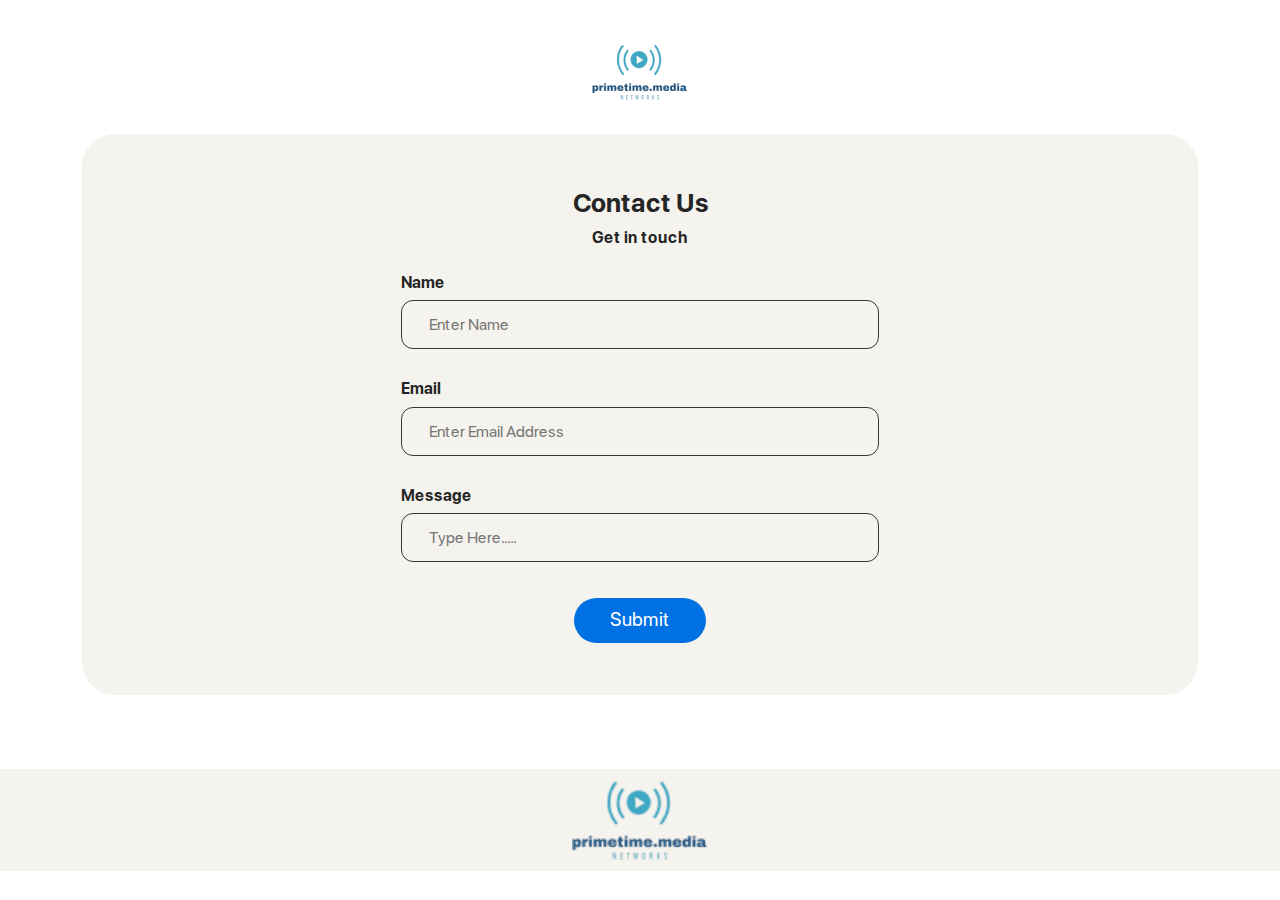
<file: contact.html>
<!DOCTYPE html>
<html lang="de">

<head>

    <title> Maximize Your YouTube Revenue: Monetize Your Content &amp; Earn More with Zero Upfront Costs </title>
    <meta name="description"
        content="Boost your YouTube income by monetizing existing content without upfront costs. Automated video transfer, full affiliate revenue retention, and transparent earnings—get started today!" />
    <meta charset="utf-8">
    <meta name="viewport" content="width=device-width, initial-scale=1.0">
    <link href="https://unpkg.com/aos@2.3.1/dist/aos.css" rel="stylesheet">
    <link rel="stylesheet" href="./assets/css/slick.css">
    <link rel="stylesheet" href="./assets/css/slick-theme.min.css">
    <link rel="stylesheet" href="./assets/css/bootstrap.min.css">
    <link rel="stylesheet" href="./assets/css/style.min.css">



    <link rel="icon" type="image/png" href="./assets/fav/favicon-96x96.png" sizes="96x96" />
    <link rel="icon" type="image/svg+xml" href="./assets/fav/favicon.svg" />
    <link rel="shortcut icon" href="./assets/fav/favicon.ico" />
    <link rel="apple-touch-icon" sizes="180x180" href="./assets/fav/apple-touch-icon.png" />
    <meta name="apple-mobile-web-app-title" content="MyWebSite" />
    <link rel="manifest" href="./assets/fav/site.webmanifest" />

</head>

<body>

   <div class="top-bar">
    <img src="./assets/img/logo2.png" alt="">
   </div>   
   <section class="contact">
    <div class="container">
       <div class="contact-form">
        <h5>Contact Us</h5>
        <p>Get in touch</p>
        <form action="">
            <div>
                <label>Name</label>
                <input type="text" placeholder="Enter Name">
            </div>
            <div>
                <label>Email</label>
                <input type="email" placeholder="Enter Email Address">
            </div>
            <div>
                <label>Message</label>
                <input type="text" placeholder="Type Here.....">
            </div>
        </form>
        <a href="" class="theme-btn">Submit</a>
       </div>
    </div>
   </section>


   <div class="contact-footer">
    <img src="./assets/img/logo2.png" alt="">
   </div>
    <script src="./assets/js/bootstrap.bundle.min.js"></script>
    <script src="./assets/js/jquery-3.1.1.min.js"></script>
    <script src="./assets/js/slick.js"></script>
    <script src="./assets/js/main.js"></script>
</body>

</html>
</file>
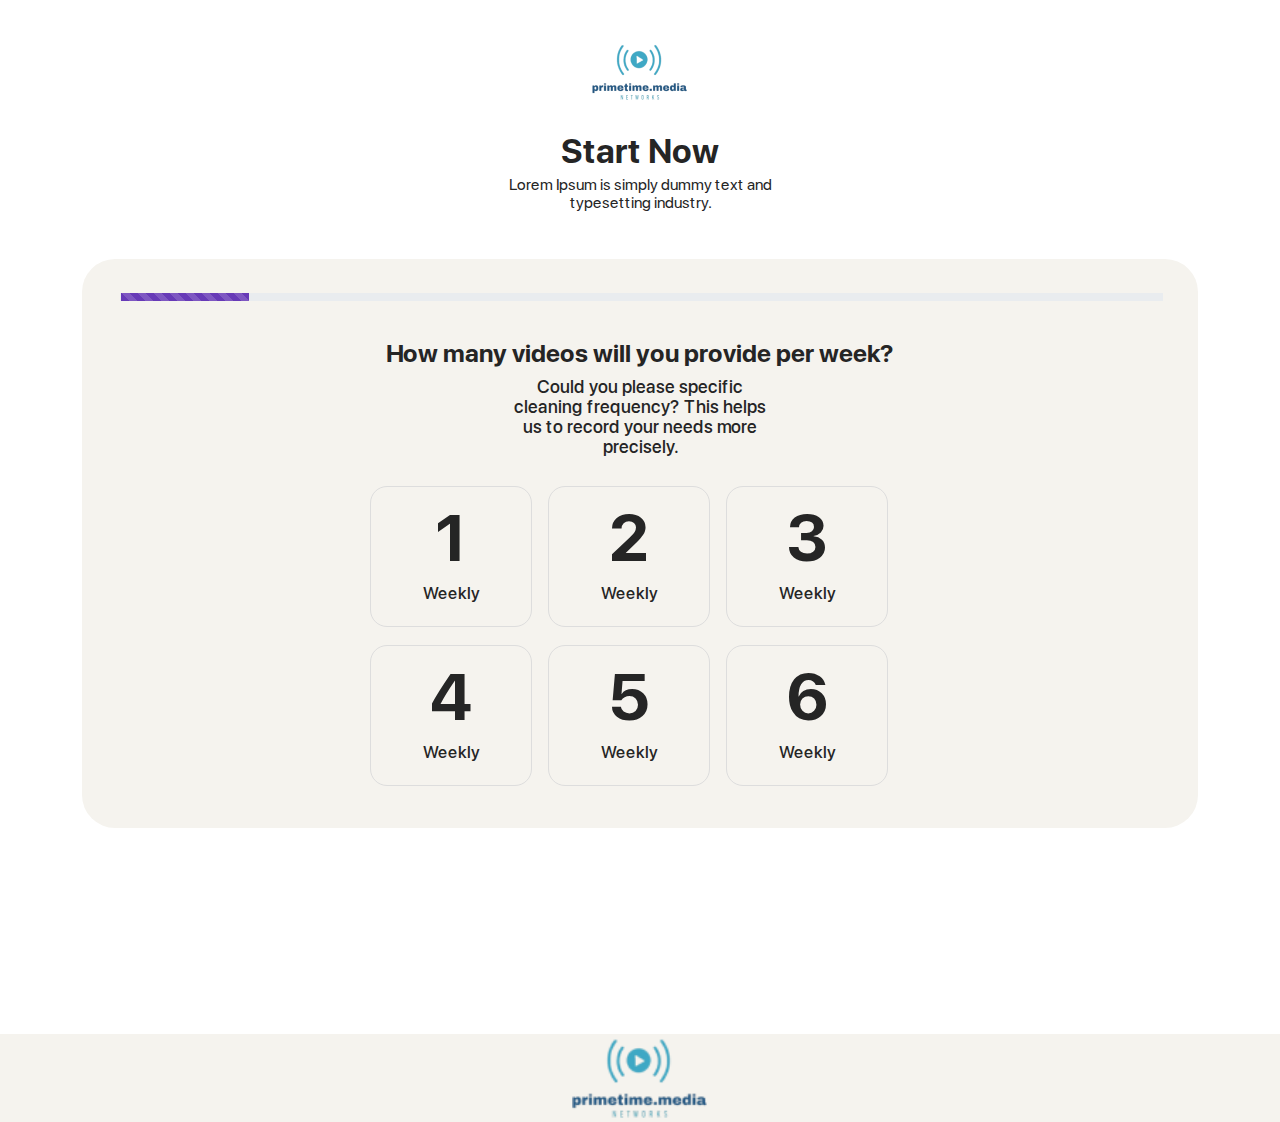
<file: multistep-form.html>
<!DOCTYPE html>
<html lang="de">

<head>

    <title> Maximize Your YouTube Revenue: Monetize Your Content &amp; Earn More with Zero Upfront Costs </title>
    <meta name="description"
        content="Boost your YouTube income by monetizing existing content without upfront costs. Automated video transfer, full affiliate revenue retention, and transparent earnings—get started today!" />
    <meta charset="utf-8">
    <meta name="viewport" content="width=device-width, initial-scale=1.0">
    <link href="https://unpkg.com/aos@2.3.1/dist/aos.css" rel="stylesheet">
    <link rel="stylesheet" href="./assets/css/slick.css">
    <link rel="stylesheet" href="./assets/css/slick-theme.min.css">
    <link rel="stylesheet" href="./assets/css/bootstrap.min.css">
    <link rel="stylesheet" href="./assets/css/style.min.css">



    <link rel="icon" type="image/png" href="./assets/fav/favicon-96x96.png" sizes="96x96" />
    <link rel="icon" type="image/svg+xml" href="./assets/fav/favicon.svg" />
    <link rel="shortcut icon" href="./assets/fav/favicon.ico" />
    <link rel="apple-touch-icon" sizes="180x180" href="./assets/fav/apple-touch-icon.png" />
    <meta name="apple-mobile-web-app-title" content="MyWebSite" />
    <link rel="manifest" href="./assets/fav/site.webmanifest" />

</head>

<body>

    <header class="site-header header_main angebot-header" id="header-lower">
        <div class="nav-area">
            <div class="container">

                <div class="d-flex align-items-center justify-content-center w-100">

                    <a class="navbar-brand" href="/"> <img src="./assets/img/logo2.png" width="96" height="62"
                            alt="Logo">
                    </a>
                </div>

            </div>
        </div>
    </header>








    <section class=" service-top-gap multistepform__desktop">
        <div class="multistepform__inner">

            <div class="clearfix"></div>


            <div class="wrapper">
                <div class="steps-area steps-area-fixed">
                    <div class="image-holder">
                    </div>
                    <div class="steps clearfix ">
                        <div class="container">

                            <ul class="tablist multisteps-form__progress">
                                <li class="multisteps-form__progress-btn js-active current">
                                    <span>1</span>
                                </li>
                                <li class="multisteps-form__progress-btn">
                                    <span>2</span>
                                </li>
                                <li class="multisteps-form__progress-btn">
                                    <span>3</span>
                                </li>
                                <li class="multisteps-form__progress-btn">
                                    <span>4</span>
                                </li>
                                <li class="multisteps-form__progress-btn">
                                    <span>5</span>
                                </li>
                                <li class="multisteps-form__progress-btn">
                                    <span>6</span>
                                </li>
                                <li class="multisteps-form__progress-btn">
                                    <span>7</span>
                                </li>
                                <li class="multisteps-form__progress-btn">
                                    <span>8</span>
                                </li>
                               

                            </ul>
                        </div>
                    </div>
                </div>
                <form class="multisteps-form__form" action="" id="smart-form3" method="POST">
                    <div class="form-area position-relative">
                        <!-- div 1 -->
                        <!-- div 1 -->
                        <div class="multisteps-form__panel multistep-0 js-active" data-animation="slideHorz">
                            <h1>Start Now</h1>
                            <p>Lorem Ipsum is simply dummy text and typesetting industry.</p>
                            <div class="wizard-forms">
                                <div class="inner pb-100 clearfix d-flex flex-column container">
                                    <div class="form-content pera-content">
                                        <div class="step-inner-content">

                                            <h2>How many videos will you provide per week?</h2>
                                            <p>Could you please specific cleaning frequency? This helps us to record
                                                your needs more precisely.</p>
                                            <div class="step-content-field">
                                                <div class="plan-area">
                                                    <label class="plan-icon-text text-center">
                                                        <input type="radio" name="typeidentifier" value="Privat">
                                                        <h1>1</h1>
                                                        <h6>Weekly</h6>
                                                    </label>

                                                    <label class="plan-icon-text text-center">
                                                        <input type="radio" name="typeidentifier" value="Privat">
                                                        <h1>2</h1>
                                                        <h6>Weekly</h6>
                                                    </label>


                                                    <label class="plan-icon-text text-center">
                                                        <input type="radio" name="typeidentifier" value="Privat">
                                                        <h1>3</h1>
                                                        <h6>Weekly</h6>
                                                    </label>


                                                    <label class="plan-icon-text text-center">
                                                        <input type="radio" name="typeidentifier" value="Privat">
                                                        <h1>4</h1>
                                                        <h6>Weekly</h6>
                                                    </label>


                                                    <label class="plan-icon-text text-center">
                                                        <input type="radio" name="typeidentifier" value="Privat">
                                                        <h1>5</h1>
                                                        <h6>Weekly</h6>
                                                    </label>


                                                    <label class="plan-icon-text text-center">
                                                        <input type="radio" name="typeidentifier" value="Privat">
                                                        <h1>6</h1>
                                                        <h6>Weekly</h6>
                                                    </label>

                                                </div>
                                            </div>
                                        </div>

                                    </div>

                                </div>
                                <!-- /.inner -->
                                <div class="form__action container">

                                    <div class="actions">
                                        <ul>
                                            <li class="disable" aria-disabled="true"><span class="js-btn-next"
                                                    title="NEXT">Back </span></li>

                                            <li><span class="disable d-none btn-next" title="Next" id="step0-nbtn">Continue
                                                    </span></li>
                                        </ul>
                                    </div>
                                </div>

                            </div>
                        </div>
                        <div class="multisteps-form__panel multistep-3" data-animation="slideHorz">
                            <h1>Start Now</h1>
                            <p>Lorem Ipsum is simply dummy text and typesetting industry.</p>
                            <div class="wizard-forms">
                                <div class="inner pb-100 clearfix container">
                                    <div class="form-content pera-content">
                                        <div class="step-content-field d-flex flex-column">
                                            <h2>When do you want to start?</h2>
                                            <p>Please select a date. Please note that we require a lead time of one week
                                            </p>
                                            <div class="plan-area d-grid">

                                                <div class="my-datepicker m-auto" id="datepicker"
                                                    data-position="right top">
                                                </div>
                                                <p class="date-validation d-none text-danger">Bitte wählen Sie ein
                                                    Datum</p>
                                                <input type="text" id="selectedDateInput" name="datum" class="d-none"
                                                    placeholder="Selected Date">



                                            </div>
                                        </div>
                                        <div class="form__action container">

                                            <div class="actions">
                                                <ul>
                                                    <li><span class="js-btn-prev" id="step3-bkbtn" title="Back">
                                                            Back</span></li>

                                                    <li><span class="disable btn-next" title="Next" id="clNextbtn">Continue
                                                            </span></li>
                                                </ul>
                                            </div>
                                        </div>
                                    </div>
                                </div>
                            </div>
                            <!-- /.inner -->


                        </div>

                        <div class="multisteps-form__panel multistep-6" data-animation="slideHorz">
                            <h1>Start Now</h1>
                            <p>Lorem Ipsum is simply dummy text and typesetting industry.</p>
                            <div class="wizard-forms">
                                <div class="inner pb-100 clearfix container">
                                    <div class="form-content last__step pera-content">
                                        <div class="step-inner-content last__step__form text-center">


                                            <h2>Enter your message here!</h2>
                                            <p>Please enter any relevant information here.</p>

                                            <div class="form-inner-area">
                                                <div class="row">

                                                    <div class="col-12">

                                                        <div class="smart-forms">

                                                            <label class="field-label prepend-icon">

                                                                <textarea class="gui-textarea" id="comment"
                                                                    name="comment"
                                                                    placeholder="Type Here......."></textarea>
                                                            </label>

                                                        </div>
                                                    </div>
                                                </div>


                                            </div>
                                            <!-- /.inner -->
                                            <div class="form__action container ifmtnform">

                                                <div class="actions multistep-form-ques">
                                                    <ul>
                                                        <li>
                                                            <span class="js-btn-prev" title="Back" id="email-Bbtn"> Back
                                                            </span>
                                                        </li>
                                                        <li>
                                                            <span class="disable btn-next" title="Next"
                                                                id="step5-nbtn">Continue
                                                                </span>
                                                        </li>
                                                    </ul>
                                                </div>
                                            </div>

                                        </div>
                                    </div>
                                </div>

                            </div>



                        </div>

                        <div class="multisteps-form__panel multistep-7" data-animation="slideHorz">
                            <h1>Start Now</h1>
                            <p>Lorem Ipsum is simply dummy text and typesetting industry.</p>
                            <div class="wizard-forms">
                                <div class="inner pb-100 clearfix container">
                                    <div class="form-content last__step pera-content">
                                        <div class="step-inner-content last__step__form text-center">


                                            <h2>Wir haben das passende Angebot für Sie!</h2>
                                            <p>Tragen Sie hier Ihren Daten für die Angebotserstellung ein. </p>


                                            <div class="form-inner-area">
                                                <div class="row">


                                                    <div class="smart-forms text-start">
                                                        <label class="field-label ">
                                                            Name of YouTube Channel
                                                        </label>

                                                        <label class="field-label prepend-icon">

                                                            <input type="text" name="name" id="name"
                                                                class="gui-input form-control" required
                                                                placeholder="Channel Name">

                                                        </label>

                                                    </div>
                                                    <div class="smart-forms text-start" id="company-input">

                                                        <label class="field-label ">
                                                            YouTube Channel Niche
                                                        </label>
                                                        <label class="field-label prepend-icon">

                                                            <input type="text"
                                                                class="gui-input form-control pac-target-input"
                                                                name="Niche" id="Niche" placeholder="Channel Niche">
                                                        </label>

                                                    </div>
                                                    <div class="smart-forms text-start">

                                                        <label class="field-label ">
                                                            YouTube Channel Link
                                                        </label>
                                                        <label class="field-label prepend-icon">

                                                            <input type="text"
                                                                class="gui-input form-control pac-target-input"
                                                                name="channel-link" id="channel-link"
                                                                placeholder="Channel Link">

                                                        </label>

                                                    </div>


                                                </div>


                                            </div>
                                            <!-- /.inner -->
                                            <div class="form__action container ifmtnform">

                                                <div class="actions multistep-form-ques">
                                                    <ul>

                                                        <li>
                                                            <span class="js-btn-prev" title="Back"> Back
                                                            </span>
                                                        </li>
                                                        <li>
                                                            <span class="disable btn-next" title="Next"
                                                                id="step8-nbtn">Continue
                                                                </span>
                                                        </li>
                                                    </ul>
                                                </div>
                                            </div>
                                        </div>


                                    </div>


                                </div>
                            </div>





                        </div>





                        <div class="timer d-none">
                            <div class="animation-ctn">
                                <div class="icon icon--order-success svg">
                                    <img src="./assets/img/tick.png" alt="">
                                    <h5>One Moment Please</h5>
                                    <p>We are currently checking your information!</p>
                                </div>
                            </div>
                        </div>
     
                        <div class="multisteps-form__panel multistep-8" data-animation="slideHorz">
                            <h1>Start Now</h1>
                            <p>Lorem Ipsum is simply dummy text and typesetting industry.</p>
                            <div class="wizard-forms">
                                <div class="inner pb-100 clearfix container">
                                    <div class="form-content last__step pera-content">
                                        <div class="step-inner-content last__step__form text-center">


                                            <h2>Application</h2>
                                            <p>Lorem, ipsum.</p>


                                            <div class="form-inner-area">
                                                <div class="row">
                                                    <div class="smart-form text-start">
                                                        <label class="fiels-label">
                                                            Are you content creator?
                                                        </label>
                                                        <div class="d-flex align-items-center gap-2">
                                                        <div  class="d-flex align-items-center gap-2">
                                                            <input type="radio" name="creator" value="yes">
                                                            <label for="" class="m-0">Yes</label>
                                                        </div>
                                                        <div  class="d-flex align-items-center gap-2">
                                                            <input type="radio" name="creator" value="no">
                                                            <label for="" class="m-0">I represent content creator</label>
                                                        </div>
                                                        </div>
                                                    </div>



                                                    <div class="smart-forms text-start">
                                                        <label class="field-label ">
                                                            Your Name
                                                        </label>

                                                        <label class="field-label prepend-icon">

                                                            <input type="text" name="name" id="name"
                                                                class="gui-input form-control" required
                                                                placeholder="Enter Nme">

                                                        </label>

                                                    </div>
                                                    <div class="smart-forms text-start" id="company-input">

                                                        <label class="field-label ">
                                                            Company Name
                                                        </label>
                                                        <label class="field-label prepend-icon">

                                                            <input type="text"
                                                                class="gui-input form-control pac-target-input"
                                                                name="Company" id="Company" placeholder="Company Name">
                                                        </label>

                                                    </div>
                                                    <div class="smart-forms text-start">

                                                        <label class="field-label ">
                                                          Address
                                                        </label>
                                                        <label class="field-label prepend-icon">

                                                            <input type="text"
                                                                class="gui-input form-control pac-target-input"
                                                                name="Address" id="Address"
                                                                placeholder="Address">

                                                        </label>

                                                    </div>

                                                    <div class="col-md-6">
                                                        <div class="smart-form text-start">
                                                            <label for="" class="field-label">
                                                                Postal Code
                                                            </label>
                                                            <label class="field-label prepend-icon">
                                                                <input type="number"
                                                                class="gui-input form-control pac-target-input"
                                                                name="Postal" id="Postal"
                                                                placeholder="Postal Code">
                                                            </label>
                                                        </div>
                                                    </div>
                                                    <div class="col-md-6">
                                                        <div class="smart-form text-start">
                                                            <label for="" class="field-label">
                                                                City
                                                            </label>
                                                            <label class="field-label prepend-icon">
                                                                <input type="text"
                                                                class="gui-input form-control pac-target-input"
                                                                name="City" id="City"
                                                                placeholder="City">
                                                            </label>
                                                        </div>
                                                    </div>


                                                </div>


                                            </div>
                                            <!-- /.inner -->
                                            <div class="form__action container ifmtnform">

                                                <div class="actions multistep-form-ques">
                                                    <ul>

                                                        <li>
                                                            <span class="js-btn-prev" title="Back"> Back
                                                            </span>
                                                        </li>
                                                        <li>
                                                            <span class="disable btn-next" title="Next"
                                                                id="step9-nbtn">Continue
                                                                </span>
                                                        </li>
                                                    </ul>
                                                </div>
                                            </div>
                                        </div>


                                    </div>


                                </div>
                            </div>





                        </div>




                        <div class="multisteps-form__panel" data-animation="slideHorz">
                            <h1>Start Now</h1>
                            <p>Lorem Ipsum is simply dummy text and typesetting industry.</p>
                            <div class="wizard-forms">
                                <div class="inner pb-100 clearfix container">
                                    <div class="form-content last__step pera-content">
                                        <div class="step-inner-content last__step__form text-center">


                                            <h2>Your email address</h2>
                                            <p>Enter your email address.</p>

                                            <div class="form-inner-area">
                                                <div class="row">

                                                    <div class="col-12">

                                                        <div class="smart-forms">
                                                            <label class="field-label">
                                                                Email Address
                                                            </label>
                                                            <label class="field-label prepend-icon">

                                                                <input type="email" name="email" id="email"
                                                                    placeholder="Your email address"
                                                                    class="gui-input form-control">

                                                            </label>

                                                        </div>

                                                    </div>


                                                </div>

                                                <!-- /.inner -->
                                                <div class="form__action container ifmtnform">

                                                    <div class="actions multistep-form-ques">
                                                        <ul>

                                                            <li>
                                                                <span class="js-btn-prev" title="Back"> Back
                                                                </span>
                                                            </li>
                                                            <li>
                                                                <span class="disable" title="Next" id="step13-nbtn">Continue
                                                                    </span>
                                                            </li>
                                                        </ul>
                                                    </div>
                                                </div>
                                            </div>


                                        </div>
                                    </div>
                                </div>

                            </div>
                        </div>
                        <div class="multisteps-form__panel" data-animation="slideHorz">
                            <h1>Start Now</h1>
                            <p>Lorem Ipsum is simply dummy text and typesetting industry.</p>
                            <div class="wizard-forms">
                                <div class="inner pb-100 clearfix container">
                                    <div class="form-content last__step pera-content">
                                        <div class="step-inner-content last__step__form text-center">


                                            <h2>Almost there!</h2>
                                            <p>Enter the telephone number here for inquiries.</p>


                                            <div class="form-inner-area">
                                                <div class="row">

                                                    <div class="col-12">

                                                        <div class="smart-forms">
                                                            <label for="" class="field-label">
                                                                Phone Number
                                                            </label>
                                                            <label class="field-label prepend-icon">

                                                                <input type="text" name="mobile" id="mobile"
                                                                    placeholder="Ihre Telefonnummer"
                                                                    class="gui-input  form-control">

                                                            </label>

                                                        </div>

                                                    </div>
                                                    <div class="col-md-12">
                                                        <div class="smart-forms" style="padding-top:10px">
                                                            <label class="option option-blue">

                                                                <!--
                                    <input type="checkbox" name="generalTerms" value="General Terms">
                                    <span class="checkbox" style="top:5px!important"></span> -->
                                                                <div class="checkbox-inner">
                                                                    <input id="wp-comment-cookies-consent"
                                                                        name="generalTerms" type="checkbox"
                                                                        value="General Terms">
                                                                    <div class="checkbox__content">

                                                                        I agree to the collection and use of my
                                                                        personal data for preparing offers and
                                                                        contacting you ( see data projection).
                                                                    </div>

                                                                </div>
                                                            </label>
                                                        </div>
                                                    </div>



                                                </div>


                                            </div>


                                        </div>
                                        <!-- /.inner -->
                                        <div class="form__action container ifmtnform">

                                            <div class="actions multistep-form-ques">

                                                <button type="submit" class="btn" title="NEXT">Finish</button>
                                                <span class="js-btn-prev" title="Back">Back
                                                </span>
                                            </div>
                                        </div>
                                    </div>
                                </div>

                            </div>
                        </div>


                    </div>
                </form>
            </div>
        </div>


    </section>



    <div class="multisep-form-footer">
        <img src="./assets/img/logo2.png" alt="">
    </div>





    <div class="modal fade" id="thankyou" data-backdrop="static" data-keyboard="false" tabindex="-1"
        aria-labelledby="staticBackdropLabel" aria-hidden="true">
        <div class=" modal-dialog modal-dialog-centered">
            <div class="modal-content">
                <div class="modal-body">
                    <div class="checkmarkicon ">
                        <svg version="1.1" xmlns="http://www.w3.org/2000/svg" viewBox="0 0 130.2 130.2">
                            <circle class="path circle" fill="none" stroke="#73AF55" stroke-width="6"
                                stroke-miterlimit="10" cx="65.1" cy="65.1" r="62.1" />
                            <polyline class="path check" fill="none" stroke="#73AF55" stroke-width="6"
                                stroke-linecap="round" stroke-miterlimit="10"
                                points="100.2,40.2 51.5,88.8 29.8,67.5 " />
                        </svg>


                        <h2 class="title  mb-2">Vielen Dank für Ihre Anfrage! </h2>
                        <h5 class="sub-title">Wir melden uns in Kürze bei Ihnen. Sie werden in 5 Sekunden zur Homepage
                            Next Nextgeleitet.
                        </h5><br>
                        <p>Mit freundlichen Grüßen</p>
                        <p>Gebäudereinigung Roland</p>
                    </div>
                </div>
            </div>
        </div>
    </div>

    <div class="modal fade" id="angebotModal" tabindex="-1" role="dialog" aria-labelledby="exampleModalLabel"
        aria-hidden="true">
        <div class="modal-dialog modal-dialog-centered" role="document">
            <div class="modal-content">
                <div class="modal-header border-0">
                    <button type="button" class="close" data-dismiss="modal" aria-label="Close">
                        <span aria-hidden="true">&times;</span>
                    </button>
                </div>
                <div class="modal-body p-0">
                    <div class="banner__form pt-0" data-aos="fade-left" data-aos-delay="50" data-aos-duration="1000">
                        <div class="banner__form__text">
                            <h3>Anfrageformular</h3>
                            <p>Jetzt ein kostenloses Angebot anfordern</p>
                        </div>
                        <form action="form/php/smartprocess.php" method="POST" id="smart-form" class="smart-forms">
                            <div class="cta-form mt-none-10">

                                <div class="form-group">
                                    <label for="name"><span class="icon-user-o"></span></label>
                                    <input type="text" id="name" name="name" class="iconclassformscv"
                                        placeholder="Ihr Name" required>
                                </div>
                                <div class="form-group mt-20">
                                    <label for="email"><span class="icon-envelope-o"></span></label>
                                    <input type="email" id="email" name="email" class="iconclassformscv"
                                        placeholder="Ihre E-Mail Adresse" required>
                                </div>
                                <div class="form-group mt-20">
                                    <label for="date"><span class="icon-phone"></span></label>
                                    <input type="text" id="phone" name="phone" class="iconclassformscv"
                                        placeholder="Ihre Telefonnummer" required>
                                </div>

                                <div class="form-group mt-20 ">
                                    <textarea id="message" name="message"
                                        placeholder="Ihre Nachricht an uns"></textarea>
                                </div>



                                <div class="custom-control custom-checkbox mr-sm-2 mt-20 mb-20">
                                    <input type="checkbox" class="custom-control-input" id="formcheck"
                                        name="generalTerms">
                                    <label class="custom-control-label" for="formcheck">Mit der Erhebung und Verwendung
                                        meiner personenbezogenen Daten (siehe <a href="/datenschutz">Datenschutz</a>)
                                        bin ich einverstanden.</label>
                                </div>
                                <input type="hidden" name="recaptcha_response" id="recaptchaResponse" value="">
                                <div class="notification alert-error errorsContainer" style="    margin: 15px 0 20px;">
                                    <p>Bitte korrigieren:</p>
                                    <ul id="smartErrors">

                                    </ul>
                                </div>
                                <div class="form-group mt-20 mb-20">
                                    <button type="submit" class="site-btn boxed">
                                        <div class="round">
                                            <div id="cta">
                                                <span class="arrow primera next "></span>
                                                <span class="arrow segunda next "></span>
                                            </div>
                                        </div> Angebot anfordern
                                    </button>
                                </div>
                            </div>
                        </form>
                    </div>
                </div>
            </div>
        </div>
    </div>




    <div class="modal fade" id="Datenschutzerklarung" tabindex="-1" aria-labelledby="exampleModalLabel"
        aria-hidden="true">
        <div class="modal-dialog modal-dialog-centered modal-dialog-scrollable">
            <div class="modal-content">
                <div class="modal-header">
                    <button type="button" class="model__close__btn" data-dismiss="modal" aria-label="Close">
                        <span class="btn-close">

                        </span>
                    </button>
                </div>
                <div class="modal-body">
                    <section class="procedure Datenschut__model">
                        <div class="container">
                            <div class="row">
                                <div class="col-xl-12 col-lg-12 ">
                                    <div class="about-side">
                                        <div class="about-list-wrapper">
                                            <div class="content">
                                                <h1 class="title  mb-2">Datenschutz</h1> <br> <br>

                                                <p>Vielen Dank für Ihr Interesse an unserem Online-Angebot. Nachfolgend
                                                    informieren wir Sie über die Erhebung, die Verarbeitung und die
                                                    Nutzung Ihrer personenbezogenen Daten.</p>
                                                <p>Personenbezogene Daten sind alle Daten, die sich auf Sie als Person
                                                    beziehen, also z.B. Namen, Adresse, E-Mail-Adresse oder
                                                    Nutzerverhalten auf einer Webseite.</p>
                                                <br>
                                                <p><strong>1. Name und Kontaktdaten des Verantwortlichen </strong></p>
                                                <p>Verantwortlicher gem. Art. 4 Abs. 7 EU-Datenschutz-Grundverordnung
                                                    (DSGVO) ist:</p>
                                                <br>
                                                <p>
                                                    ROLAND Reinigungsdienstleistungen GmbH<br>
                                                    Enes Candan & Michael Kizil <br>
                                                    Im Weidenbruch 85<br>
                                                    51061 Köln <br><br>
                                                    <b>Kontakt:</b> <br>
                                                    Telefon: <a href="tel:022195814583">0221 958 145 83 <br>
                                                        E-Mail: <a
                                                            href="mailto:info@gebaeudereinigung-roland.de">info@gebaeudereinigung-roland.de
                                                        </a> <br>


                                                        <br>
                                                        <p><strong>2. Erhebung personenbezogener Daten bei Besuch
                                                                unserer Webseite</strong></p>
                                                        <br>
                                                        <p><strong>a. Erhebung von Zugriffsdaten und Logfiles</strong>
                                                        </p>
                                                        <p>Sie können unserer Online-Angebot nutzen, ohne Angaben zu
                                                            Ihrer Person zu machen, also ohne sich zu registrieren oder
                                                            uns anderweitig Informationen zu übermitteln. Dann erheben
                                                            wir nur die personenbezogenen Daten, die Ihr Browser an
                                                            unseren Server übermittelt und die für uns technisch
                                                            erforderlich sind, um Ihnen unsere Webseite anzuzeigen und
                                                            die Stabilität und Sicherheit zu gewährleisten
                                                            (Rechtsgrundlage ist Art. 6 Abs. 1 S. 1 lit. f DSGVO):</p>
                                                        <p>- IP-Adresse</p>
                                                        <p>-Datum und Uhrzeit der Anfrage</p>
                                                        <p>- Zeitzonendifferenz zur Greenwich Mean Time (GMT)</p>
                                                        <p>- Inhalt der Anforderung (konkrete Seite)</p>
                                                        <p>- Zugriffsstatus/HTTP-Statuscode</p>
                                                        <p>- jeweils übertragene Datenmenge</p>
                                                        <p>- Website, von der die Anforderung kommt</p>
                                                        <p>- Browser</p>
                                                        <p>- Betriebssystem und dessen Oberfläche</p>
                                                        <p>- Sprache und Version der Browsersoftware.</p>
                                                        <p> </p>
                                                        <p>Diese Logfile-Informationen werden aus Gründen der Sicherheit
                                                            (z.B. Missbrauchs- und Betrugshandlungen) für die Dauer von
                                                            maximal 7 Tagen gespeichert und danach gelöscht. Hiervon
                                                            sind Daten ausgenommen, deren Nexte Aufbewahrung zu
                                                            Beweiszwecken notwendig ist. Diese werden erst nach
                                                            endgültiger Klärung des sicherheitsrelevanten Vorfalls
                                                            gelöscht.</p>
                                                        <br>
                                                        <p><strong>b. Verwendung von Cookies</strong></p>
                                                        <p>Cookies sind kleine Textdateien, die von Webseiten verwendet
                                                            werden, um die Benutzererfahrung effizienter zu gestalten.
                                                        </p>
                                                        <p>Laut Gesetz können wir Cookies auf Ihrem Gerät speichern,
                                                            wenn diese für den Betrieb dieser Seite unbedingt technisch
                                                            notwendig sind. Für alle anderen Cookie-Typen benötigen wir
                                                            Ihre Erlaubnis. </p>
                                                        <p>Soweit Sie uns hierzu die Einwilligung erteilt haben,
                                                            verwenden wir gemäß Art. 6 Abs. 1 lit. a DSGVO Cookies, um
                                                            Inhalte und Anzeigen zu personalisieren, Funktionen für
                                                            soziale Medien anbieten zu können und die Zugriffe auf
                                                            unsere Webseite zu analysieren.</p>
                                                        <p>Im Rahmen der Verwendung von Cookies geben wir Informationen
                                                            zu Ihrer Verwendung unserer Webseite an unsere Partner für
                                                            soziale Medien, Werbung und Analysen Next. Unsere Partner
                                                            führen diese Informationen möglicherweise mit Nexten Daten
                                                            zusammen, die Sie ihnen bereitgestellt haben oder die sie im
                                                            Rahmen Ihrer Nutzung der Dienste gesammelt haben. Hierüber
                                                            klären wir Sie Next gesondert auf.</p>
                                                        <p>Unsere Seite verwendet unterschiedliche Cookie-Typen. Einige
                                                            Cookies werden von Drittparteien platziert, die auf unseren
                                                            Seiten erscheinen. </p>
                                                        <p>Rufen Sie unsere Webseite zum ersten Mal auf, werden Sie in
                                                            einem sich öffnenden Pop-Up-Fenster über die Verwendung von
                                                            Cookies auf unserer Webseite informiert. Sie haben dann die
                                                            Möglichkeit, auf "Details einblenden" zu klicken. Dort
                                                            erhaltenen Sie Informationen zu Kategorie, Anbieter, Zweck
                                                            und Speicherdauer der von uns eingesetzten Cookies. Unter
                                                            dem Reiter "Cookie-Erklärung" können Sie dann einen Haken
                                                            bei den Arten von Cookies anklicken, in deren Verwendung Sie
                                                            einwilligen. Wenn Sie diese Auswahl dann mit "OK" oder
                                                            "Cookies zulassen" bestätigen, erteilen Sie uns damit eine
                                                            Einwilligung in die Nutzung dieser Cookies auf unserer
                                                            Webseite.</p>
                                                        <p>Sie können Ihre Einwilligung jederzeit in der
                                                            Cookie-Erklärung auf unserer Website ändern oder
                                                            wiederrufen.</p>
                                                        <p>Soweit wir Cookies ohne Ihre Einwilligung einsetzen, dient
                                                            deren Nutzung unserem im Rahmen einer Interessenabwägung
                                                            überwiegendem berechtigten Interesse an einer optimierten
                                                            Darstellung und einem wirtschaftlichen Betrieb unseres
                                                            Onlineangebots gemäß Art. 6 Abs. 1 lit. f DSGVO.</p>
                                                        <p>Falls Sie nicht möchten, dass Cookies unserer Webseite auf
                                                            Ihrem Rechner gespeichert werden, können Sie dies auch durch
                                                            entsprechende Einstellungen in Ihrem Browser verhindern.
                                                            Dort können Sie generell das Setzen von Cookies deaktivieren
                                                            und bereits gespeicherte Cookies löschen. Teilweise sind
                                                            dann jedoch einzelne Funktionen unserer Webseite nicht
                                                            vollumfänglich nutzbar.</p>
                                                        <p><span style="color: #333333;">Die Vornahme von Einstellungen
                                                                zu Cookies unterscheidet sich je nach eingesetztem
                                                                Browser. In dem Hilfemenü jedes Browsers wird
                                                                beschrieben, wie Sie Ihre Cookie-Einstellungen ändern
                                                                können.</span></p>
                                                        <p>Nexte Informationen zum generellen Widerspruch gegen den
                                                            Einsatz von Cookies zu Zwecken des Trackings oder
                                                            Online-Marketings finden Sie auf <span
                                                                style="color: #0563c1;"><u><a
                                                                        href="https://optout.aboutads.info/?c=2&lang=EN"
                                                                        target="_top">https://optout.aboutads.info/?c=2&lang=EN</a></u></span>
                                                            oder der Webseite <span style="color: #0563c1;"><u><a
                                                                        href="https://www.youronlinechoices.com/"
                                                                        target="_top">https://www.youronlinechoices.com</a></u></span>.
                                                        </p>
                                                        <br>
                                                        <p><strong>c. Hosting der Webseite durch einen
                                                                Drittanbieter</strong></p>
                                                        <p>Im Rahmen einer Verarbeitung in unserem Auftrag erbringt ein
                                                            Drittanbieter mit Sitz innerhalb eines Landes der
                                                            europäischen Union für uns die Dienste zum Hosting und der
                                                            Darstellung der Webseite und stellt hierfür
                                                            Infrastrukturdienstleistungen, Rechenkapazität,
                                                            Speicherplatz und Datenbankdienste, Wartungsleistungen und
                                                            Sicherheitsleistungen zur Verfügung. Hierbei verarbeiten wir
                                                            bzw. unser Hosting-Anbieter alle Daten, die im Rahmen der
                                                            Nutzung unserer Webseite anfallen. Dies sind Bestandsdaten,
                                                            Inhaltsdaten, Vertragsdaten, Nutzungsdaten, Meta- und
                                                            Kommunikationsdaten von Kunden, Interessenten und Besuchern
                                                            unseres Online-Angebots.</p>
                                                        <p>Die Verarbeitung erfolgt auf der Grundlage unseres
                                                            berechtigten Interesses an einer effizienten und sicheren
                                                            Zurverfügungstellung dieses Onlineangebots (Art. 6 Abs. 1
                                                            lit. f DSGVO i.V.m. Art. 28 DSGVO).</p>
                                                        <br>
                                                        <p><strong>3. Erhebung und Verwendung personenbezogener Daten
                                                                bei Kontaktaufnahme </strong></p>
                                                        <p>Wir verarbeiten Bestandsdaten (z.B. Namen, Adressen und
                                                            Kontaktdaten), die Sie uns im Rahmen Ihrer Kontaktaufnahme
                                                            mit uns (z.B. per Kontakt-Formular, per E-Mail oder per
                                                            Telefon) mitgeteilt haben, zur Erfüllung vertraglichen
                                                            Verpflichtungen oder zur Beantwortung Ihrer Anfragen gemäß
                                                            Art. 6 Abs. 1 lit. b DSGVO. Welche Daten erhoben werden, ist
                                                            aus den jeweiligen Eingabeformularen ersichtlich. Angaben,
                                                            die zur Bearbeitung Ihrer Anfrage zwingend erforderlich
                                                            sind, sind als Pflichtfelder gekennzeichnet.</p>
                                                        <p>Bei Anfragen über unsere Webseite speichern wir die
                                                            IP-Adresse und den Zeitpunkt der jeweiligen Nutzerhandlung.
                                                            Dies erfolgt aufgrund unserer berechtigten Interessen, sowie
                                                            den Interessen der Nutzer am Schutz vor Missbrauch und
                                                            unbefugter Verwendung Ihrer Daten. Diese Daten werden von
                                                            uns nicht an Dritte Nextgegeben, außer wenn dies zur
                                                            Verfolgung unserer Ansprüche erforderlich ist oder hierzu
                                                            eine gesetzliche Verpflichtung gemäß Art. 6 Abs. 1 lit. c
                                                            DSGVO besteht.</p>
                                                        <p>Die in diesem Zusammenhang anfallenden Daten löschen wir,
                                                            nachdem die Speicherung nicht mehr erforderlich ist, oder
                                                            schränken die Verarbeitung ein, falls gesetzliche
                                                            Aufbewahrungspflichten bestehen. Die Erforderlichkeit der
                                                            Datenspeicherung überprüfen wir alle zwei Jahre.</p>
                                                        <br>
                                                        <p><strong>4. Verwaltung und Finanzbuchhaltung</strong></p>
                                                        <p>Wir verarbeiten Ihre Daten im Rahmen der Organisation unseres
                                                            Betriebs zu Zwecken der Büroorganisation, der
                                                            Finanzbuchhaltung und Einhaltung der gesetzlichen
                                                            Archivierungspflichten sowie der allgemeinen Abwicklung des
                                                            Zahlungsverkehrs. Hierbei werden dieselben Daten
                                                            verarbeitet, die auch zur Erbringung vertraglicher
                                                            Leistungen verarbeitet werden. Rechtsgrundlagen der
                                                            Verarbeitung sind Art. 6 Abs. 1 lit. c DSGVO und Art. 6 Abs.
                                                            1 lit. f DSGVO. Unser berechtigtes Interesse an der
                                                            Verarbeitung der Daten liegt in der Aufrechterhaltung
                                                            unseres Geschäftsbetriebs. Die Löschung der zur
                                                            Vertragserfüllung erforderlichen Daten erfolgt wie bei
                                                            dieser Verarbeitungstätigkeit angegeben. Wir übermitteln
                                                            hierbei Daten an Berater, wie z.B. Steuerberater oder
                                                            Wirtschaftsprüfer, die Finanzverwaltung sowie
                                                            Zahlungsdienstleister.</p>



                                                        <br>
                                                        <p><strong>5. Löschung von Daten</strong></p>
                                                        <p>Nach Maßgabe von Art. 17 und Art. 18 DSGVO werden von uns
                                                            verarbeitete Daten gelöscht oder ihre Verarbeitung
                                                            eingeschränkt. Soweit nicht anders angegeben, erfolgt die
                                                            Löschung von Daten, wenn dies für ihre Zweckbestimmung nicht
                                                            mehr erforderlich ist. Stehen der Löschung allerdings
                                                            gesetzliche Aufbewahrungspflichten entgegen, wird die
                                                            Verarbeitung der Daten lediglich eingeschränkt, sie werden
                                                            also für die Nexte Verwendung gesperrt und können auch
                                                            nicht für andere Zwecke verarbeitet werden.</p>
                                                        <p>Die relevantesten Aufbewahrungspflichten sind die
                                                            Aufbewahrung für 6 Jahre gemäß &sect; 257 Abs. 1 HGB
                                                            (Handelsbücher, Inventare, Eröffnungsbilanzen,
                                                            Jahresabschlüsse, Handelsbriefe, Buchungsbelege, etc.) sowie
                                                            für 10 Jahre gemäß &sect; 147 Abs. 1 AO (Bücher,
                                                            Aufzeichnungen, Buchungsbelege, Handels- und
                                                            Geschäftsbriefe, für Besteuerung relevante Unterlagen,
                                                            etc.). </p>
                                                        <br>
                                                        <p><strong>6. Einsatz von Google Analytics</strong></p>
                                                        <p>Diese Webseite setzt Google Analytics, einen Webanalysedienst
                                                            der Google LLC, 1600 Amphitheatre Parkway, Mountain View, CA
                                                            94043, USA ("Google"), ein.</p>
                                                        <p>Der Einsatz erfolgt auf Grundlage unseres berechtigten
                                                            Interesses an der Analyse, Optimierung und dem
                                                            wirtschaftlichen Betrieb unseres Onlineangebots im Sinne des
                                                            Art. 6 Abs. 1 lit. f DSGVO.</p>
                                                        <p>Google Analytics verwendet sog. "Cookies", Textdateien, die
                                                            auf Ihrem Computer gespeichert werden und die eine Analyse
                                                            der Benutzung der Webseite durch Sie ermöglichen. Die durch
                                                            das Cookie erzeugten Informationen über Ihre Benutzung
                                                            dieser Webseite werden in der Regel an einen Server von
                                                            Google in den USA übertragen und dort gespeichert.</p>
                                                        <p><span style="color: #383838;">Google ist unter dem
                                                                Privacy-Shield-Abkommen zertifiziert und bietet
                                                                hierdurch eine Garantie, das europäische
                                                                Datenschutzrecht einzuhalten. Das aktuelle Zertifikat
                                                                finden Sie hier: </span><a
                                                                href="https://www.privacyshield.gov/participant?id=a2zt000000001L5AAI&amp;status=Active"
                                                                target="_blank"><span
                                                                    style="color: #047ac6;"><u>https://www.privacyshield.gov/participant?id=a2zt000000001L5AAI&amp;status=Active</u></span></a>
                                                        </p>
                                                        <p>Der Einsatz von Google Analytics auf dieser Webseite erfolgt
                                                            unter Aktivierung der IP-Anonymisierung, d.h. Ihre
                                                            IP-Adresse wird von Google innerhalb von Mitgliedstaaten der
                                                            Europäischen Union oder in anderen Vertragsstaaten des
                                                            Abkommens über den Europäischen Wirtschaftsraum vor einer
                                                            übertragung in die USA gekürzt. Im Auftrag des Betreibers
                                                            dieser Webseite wird Google diese Informationen benutzen, um
                                                            Ihre Nutzung der Webseite auszuwerten, um Reports über die
                                                            Webseitenaktivitäten zusammenzustellen und um Nexte mit
                                                            der Webseitennutzung und der Internetnutzung verbundene
                                                            Dienstleistungen gegenüber dem Webseitenbetreiber zu
                                                            erbringen. Die im Rahmen von Google Analytics von Ihrem
                                                            Browser übermittelte IP-Adresse wird nicht mit anderen Daten
                                                            von Google zusammengeführt.</p>
                                                        <p>Wir nutzen Google Analytics Nexthin dazu, Daten aus
                                                            Double-Click-Cookies und auch AdWords zu statistischen
                                                            Zwecken auszuwerten. Sollten Sie dies nicht wünschen, können
                                                            Sie dies über den Anzeigenvorgaben-Manager (<span
                                                                style="color: #0563c1;"><u><a
                                                                        href="https://www.google.com/settings/ads"
                                                                        target="_top">https://www.google.com/settings/ads</a></u></span>)
                                                            deaktivieren.</p>
                                                        <p>Sie können die Speicherung der Cookies durch eine
                                                            entsprechende Einstellung Ihrer Browser-Software verhindern;
                                                            wir weisen Sie jedoch darauf hin, dass Sie in diesem Fall
                                                            gegebenenfalls nicht sämtliche Funktionen dieser Webseite
                                                            vollumfänglich werden nutzen können. Sie können darüber
                                                            hinaus die Erfassung der durch das Cookie erzeugten und auf
                                                            Ihre Nutzung der Webseite bezogenen Daten (inkl. Ihrer
                                                            IP-Adresse) an Google sowie die Verarbeitung dieser Daten
                                                            durch Google verhindern, indem Sie das unter dem folgenden
                                                            Link (<span style="color: #0563c1;"><u><a
                                                                        href="https://tools.google.com/dlpage/gaoptout?hl=de"
                                                                        target="_top">https://tools.google.com/dlpage/gaoptout?hl=de</a></u></span>)
                                                            verfügbare Browser-Plugin herunterladen und installieren.
                                                        </p>
                                                        <p>Gespeicherte Daten werden nach 26 Monaten gelöscht.</p>
                                                        <p>Nähere Informationen zur Nutzung von Daten durch Google sowie
                                                            zu Widerspruchs- und Einstellungsmöglichkeiten finden Sie
                                                            unter <span style="color: #0563c1;"><u><a
                                                                        href="https://policies.google.com/technologies/partner-sites?hl=de"
                                                                        target="_top">https://policies.google.com/technologies/partner-sites?hl=de</a></u></span>
                                                            bzw. unter <span style="color: #0563c1;"><u><a
                                                                        href="https://policies.google.com/technologies/ads"
                                                                        target="_top">https://policies.google.com/technologies/ads</a></u></span>
                                                            und <a href="https://www.google.de/settings/ads"
                                                                target="_top"> <span
                                                                    style="color: #0563c1;"><u>https://www.google.com/settings/ads</u></span></a>.
                                                        </p>
                                                        <br>
                                                        <p><strong>7. Einsatz von Google Tag Manager</strong></p>
                                                        <p>Wir verwenden auf unserer Webseite den Google Tag Manager,
                                                            eine cookielose Domain die keine personenbezogenen Daten
                                                            erfasst. Durch dieses Tool können "Website-Tags" (d.h.
                                                            Schlagwörter, welche in HTML Elemente eingebunden werden)
                                                            implementiert und über eine Oberfläche verwaltet werden.
                                                            Durch den Einsatz des Google Tag Manager können wir
                                                            automatisiert nachvollziehen, welchen Button, Link oder
                                                            welches personalisierte Bild Sie aktiv angeklickt haben und
                                                            können sodann festhalten, welche Inhalte unserer Webseite
                                                            für Sie besonders interessant sind.</p>
                                                        <p>Das Tool sorgt zudem für die Auslösung anderer Tags, die
                                                            ihrerseits unter Umständen Daten erfassen. Google Tag
                                                            Manager greift nicht auf diese Daten zu. Wenn Sie auf
                                                            Domain- oder Cookie-Ebene eine Deaktivierung vorgenommen
                                                            haben, bleibt diese für alle Tracking-Tags bestehen, die mit
                                                            Google Tag Manager implementiert werden.</p>



                                                        <br>
                                                        <p><strong>8. Google-Re/Marketing-Services</strong></p>
                                                        <p>Wir nutzen auf Grundlage unserer berechtigten Interessen an
                                                            der Analyse, Optimierung und dem wirtschaftlichem Betrieb
                                                            unseres Onlineangebotes im Sinne des Art. 6 Abs. 1 lit. f.
                                                            DSGVO die Marketing- und Remarketing-Dienste (kurz
                                                            "Google-Marketing-Services") der Google LLC, 1600
                                                            Amphitheatre Parkway, Mountain View, CA 94043, USA,
                                                            ("Google").</p>
                                                        <p>Google ist unter dem Privacy-Shield-Abkommen zertifiziert und
                                                            bietet hierdurch eine Garantie, das europäische
                                                            Datenschutzrecht einzuhalten. Das aktuelle Zertifikat finden
                                                            Sie hier: <span style="color: #0563c1;"><u><a
                                                                        href="https://www.privacyshield.gov/participant?id=a2zt000000001L5AAI&amp;status=Active"
                                                                        target="_top">https://www.privacyshield.gov/participant?id=a2zt000000001L5AAI&amp;status=Active</a></u></span>
                                                        </p>
                                                        <p>Die Google-Marketing-Services erlauben uns Werbeanzeigen für
                                                            unsere Website gezielter anzuzeigen, um Nutzern nur Anzeigen
                                                            zu präsentieren, die potentiell deren Interessen
                                                            entsprechen. Falls einem Nutzer z.B. Anzeigen für Produkte
                                                            angezeigt werden, für die er sich auf anderen Webseiten
                                                            interessiert hat, spricht man hierbei vom "Remarketing". Zu
                                                            diesen Zwecken wird bei Aufruf unserer und anderer
                                                            Webseiten, auf denen Google-Marketing-Services aktiv sind,
                                                            unmittelbar durch Google ein Code von Google ausgeführt und
                                                            es werden sog. (Re)marketing-Tags (unsichtbare Grafiken oder
                                                            Code, auch als "Web Beacons" bezeichnet) in die Webseite
                                                            eingebunden. Mit deren Hilfe wird auf dem Gerät der Nutzer
                                                            ein individuelles Cookie, d.h. eine kleine Datei
                                                            abgespeichert (statt Cookies können auch vergleichbare
                                                            Technologien verwendet werden). Die Cookies können von
                                                            verschiedenen Domains gesetzt werden, unter anderem von
                                                            google.com, doubleclick.net, invitemedia.com, admeld.com,
                                                            googlesyndication.com oder googleadservices.com. In dieser
                                                            Datei wird vermerkt, welche Webseiten der Nutzer aufgesucht,
                                                            für welche Inhalte er sich interessiert und welche Angebote
                                                            er geklickt hat, ferner technische Informationen zum Browser
                                                            und Betriebssystem, verweisende Webseiten, Besuchszeit sowie
                                                            Nexte Angaben zur Nutzung des Onlineangebotes. Es wird
                                                            ebenfalls die IP-Adresse der Nutzer erfasst, wobei wir im
                                                            Rahmen von Google-Analytics mitteilen, dass die IP-Adresse
                                                            innerhalb von Mitgliedstaaten der Europäischen Union oder in
                                                            anderen Vertragsstaaten des Abkommens über den Europäischen
                                                            Wirtschaftsraum gekürzt und nur in Ausnahmefällen ganz an
                                                            einen Server von Google in den USA übertragen und dort
                                                            gekürzt wird. Die IP-Adresse wird nicht mit Daten des
                                                            Nutzers innerhalb von anderen Angeboten von Google
                                                            zusammengeführt. Die vorstehend genannten Informationen
                                                            können seitens Google auch mit solchen Informationen aus
                                                            anderen Quellen verbunden werden. Wenn der Nutzer
                                                            anschließend andere Webseiten besucht, können ihm
                                                            entsprechend seiner Interessen die auf ihn abgestimmten
                                                            Anzeigen angezeigt werden. Die Daten der Nutzer werden im
                                                            Rahmen der Google-Marketing-Services pseudonym verarbeitet.
                                                            D.h. Google speichert und verarbeitet z.B. nicht den Namen
                                                            oder E-Mailadresse der Nutzer, sondern verarbeitet die
                                                            relevanten Daten Cookie bezogen innerhalb pseudonymer
                                                            Nutzer-Profile. D.h. aus der Sicht von Google werden die
                                                            Anzeigen nicht für eine konkret identifizierte Person
                                                            verwaltet und angezeigt, sondern für den Cookie-Inhaber,
                                                            unabhängig davon wer dieser Cookie-Inhaber ist. Dies gilt
                                                            nicht, wenn ein Nutzer Google ausdrücklich erlaubt hat, die
                                                            Daten ohne diese Pseudonymisierung zu verarbeiten. Die von
                                                            Google-Marketing-Services über die Nutzer gesammelten
                                                            Informationen werden an Google übermittelt und auf Googles
                                                            Servern in den USA gespeichert.</p>
                                                        <p>Zu den von uns eingesetzten Google-Marketing-Services gehört
                                                            u.a. das Online-Werbeprogramm "Google Ads". Im Fall von
                                                            Google Ads, erhält jeder AdWords-Kunde ein anderes
                                                            "Conversion-Cookie". Cookies können somit nicht über die
                                                            Websites von AdWords-Kunden nachverfolgt werden. Die mit
                                                            Hilfe des Cookies eingeholten Informationen dienen dazu,
                                                            Conversion-Statistiken für AdWords-Kunden zu erstellen, die
                                                            sich für Conversion-Tracking entschieden haben. Die
                                                            AdWords-Kunden erfahren die Gesamtanzahl der Nutzer, die auf
                                                            ihre Anzeige geklickt haben und zu einer mit einem
                                                            Conversion-Tracking-Tag versehenen Seite Nextgeleitet
                                                            wurden. Sie erhalten jedoch keine Informationen, mit denen
                                                            sich Nutzer persönlich identifizieren lassen. Wir können auf
                                                            Grundlage des Google-Marketing-Services "AdSense"
                                                            Werbeanzeigen Dritter einbinden. AdSense verwendet Cookies,
                                                            mit denen Google und seinen Partner-Websites, die Schaltung
                                                            von Anzeigen auf Basis der Besuche von Nutzern auf dieser
                                                            Website bzw. anderen Websites im Internet ermöglicht wird.
                                                            Ferner können wir den "Google Tag Manager" einsetzen, um die
                                                            Google Analyse- und Marketing-Dienste in unsere Website
                                                            einzubinden und zu verwalten.</p>
                                                        <p>Nexte Informationen zur Datennutzung zu Marketingzwecken
                                                            durch Google, erfahren Sie auf der übersichtsseite: <span
                                                                style="color: #0563c1;"><u><a
                                                                        href="https://www.google.com/policies/technologies/ads"
                                                                        target="_top">https://www.google.com/policies/technologies/ads</a></u></span>,
                                                            die Datenschutzerklärung von Google ist unter <span
                                                                style="color: #0563c1;"><u><a
                                                                        href="https://www.google.com/policies/privacy"
                                                                        target="_top">https://www.google.com/policies/privacy</a></u></span>
                                                            abrufbar.</p>
                                                        <p>Wenn Sie der interessensbezogenen Werbung durch
                                                            Google-Marketing-Services widersprechen möchten, können Sie
                                                            die von Google gestellten Einstellungs- und
                                                            Opt-Out-Möglichkeiten nutzen: <span
                                                                style="color: #0563c1;"><u><a
                                                                        href="https://www.google.com/ads/preferences"
                                                                        target="_top">https://www.google.com/ads/preferences</a></u></span>.
                                                        </p>



                                                        <br>
                                                        <p><strong>9. Einbindung von Diensten und Inhalten
                                                                Dritter</strong></p>
                                                        <p>Wir setzen im Rahmen unseres Onlineangebotes Inhalts- und
                                                            Serviceangebote von Drittanbietern ein. Dies geschieht
                                                            beispielsweise bei der Einbindung von Videos, Landkarten und
                                                            Schriftarten. Der Einsatz erfolgt auf der Grundlage unseres
                                                            berechtigten Interesses an der Analyse, Optimierung, der
                                                            Sicherheit und dem wirtschaftlichen Betrieb unseres
                                                            Onlineangebots gemäß Art. 6 Abs. 1 lit. f DSGVO.</p>
                                                        <p>Voraussetzung für die Einbindung der Inhalte dieser
                                                            Drittanbieter ist, dass diese Ihre IP-Adresse erhalten, da
                                                            sie sonst nicht die Inhalte an Ihren Browser ausliefern
                                                            könnten. Die übertragung der IP-Adresse ist also für die
                                                            Darstellung der Inhalte erforderlich.</p>
                                                        <p><a name="_Hlk515268096"></a>Drittanbieter können "Zähl-Pixel"
                                                            oder auch "web-beacons", also kleine unsichtbare Grafiken,
                                                            zu statistischen oder Marketingzwecken verwenden. Dies
                                                            ermöglicht die Auswertung der Zugriffzahlen und des
                                                            Besucherverkehrs auf dieser Webseite. Hierbei können
                                                            pseudonyme Informationen in Cookies auf Ihrem Endgerät
                                                            gespeichert und mit technischen Informationen zu Browser,
                                                            Betriebssystem, verweisender Webseite, Besuchszeit,
                                                            abgerufenen Seiten sowie Informationen aus Nexten Quellen
                                                            verbunden werden. Nähere Details erhalten Sie in den
                                                            Datenschutzerklärungen der jeweiligen Anbieter.</p>

                                                        <br>
                                                        <p><strong>Ajax.googleapis.com/jQuery: </strong>Wir binden Ajax
                                                            und jQuery Technologien zur Optimierung der
                                                            Ladegeschwindigkeiten in unsere Webseite ein. Dabei werden
                                                            die Dateien von dem CDN (Content delivery network) des
                                                            Anbieters Google LLC, 1600 Amphitheatre Parkway, Mountain
                                                            View, CA 94043, USA, geladen.</p>
                                                        <p><a name="_Hlk515267885"></a>Datenschutzerklärung: <span
                                                                style="color: #0563c1;"><u><a
                                                                        href="https://www.google.com/policies/privacy/"
                                                                        target="_blank">https://www.google.com/policies/privacy/</a></u></span>
                                                        </p>

                                                        <br>
                                                        <p><strong>Cookie Script: </strong>Wir binden Javascript-Dateien
                                                            der Cookie-Privatsphäre-Lösung "Klaro" in unsere Webseite
                                                            ein. Dabei werden Dateien von Servern des Anbieters
                                                            KIProtect GmbH, Bismarckstr. 10-12, 10625 Berlin,
                                                            Deutschland, geladen.</p>
                                                        <p>Datenschutzerklärung: <span style="color: #0563c1;"><u><a
                                                                        href="https://heyklaro.com/de/ressourcen/datenschutz"
                                                                        target="_top">https://heyklaro.com/de/ressourcen/datenschutz</a></u></span>
                                                        </p>
                                                        <br>
                                                        <b>Google Maps: </b> Wir binden Landkarten des Dienstes “Google
                                                        Maps” des Anbieters Google LLC, 1600 Amphitheatre Parkway,
                                                        Mountain View, CA 94043, USA, ein.
                                                        Datenschutzerklärung: <a
                                                            href="https://policies.google.com/privacy?hl=de">https://policies.google.com/privacy?hl=de</a>,
                                                        Opt-Out: <a
                                                            href="https://adssettings.google.com/authenticated">https://adssettings.google.com/authenticated</a>
                                                        <br><br><b>Google Fonts: </b> Wir binden Schriftarten ("Google
                                                        Fonts") des Anbieters Google LLC, 1600 Amphitheatre Parkway,
                                                        Mountain View, CA 94043, USA, ein.
                                                        Datenschutzerklärung: <a
                                                            href="https://policies.google.com/privacy?hl=de">https://policies.google.com/privacy?hl=de</a>,
                                                        Opt-Out: <a
                                                            href="https://adssettings.google.com/authenticated">https://adssettings.google.com/authenticated</a>
                                                        <br>

                                                        <br>
                                                        <p><strong>10. Hinweis auf Ihre Rechte</strong></p>
                                                        <p>Sie haben das Recht, von uns eine Bestätigung darüber zu
                                                            verlangen, ob sie betreffende personenbezogene Daten
                                                            verarbeitet werden; ist dies der Fall, so haben Sie ein
                                                            <strong>Recht auf Auskunft</strong> über diese
                                                            personenbezogenen Daten und auf die in Art. 15 DSGVO im
                                                            einzelnen aufgeführten Informationen.
                                                        </p>
                                                        <p>Sie haben das Recht, von uns unverzüglich die
                                                            <strong>Berichtigung</strong> sie betreffender unrichtiger
                                                            personenbezogener Daten und ggf. die
                                                            <strong>Vervollständigung</strong> unvollständiger
                                                            personenbezogener Daten zu verlangen (Art. 16 DSGVO).
                                                        </p>
                                                        <p>Sie haben das Recht, von uns zu verlangen, dass Sie
                                                            betreffende personenbezogene Daten unverzüglich gelöscht
                                                            werden, sofern einer der in Art. 17 DSGVO im einzelnen
                                                            aufgeführten Gründe zutrifft, z.B. wenn die Daten für die
                                                            verfolgten Zwecke nicht mehr benötigt werden (<strong>Recht
                                                                auf Löschung</strong>).</p>
                                                        <p>Sie haben das Recht, von uns <strong>die Einschränkung der
                                                                Verarbeitung</strong> zu verlangen, wenn eine der in
                                                            Art. 18 DSGVO aufgeführten Voraussetzungen gegeben ist, z.B.
                                                            wenn Sie Widerspruch gegen die Verarbeitung eingelegt haben,
                                                            für die Dauer der Prüfung durch den Verantwortlichen.</p>
                                                        <p>Sie haben zudem gemäß Art. 77 DSGVO das Recht, sich bei einer
                                                            Datenschutz-Aufsichtsbehörde zu beschweren. In der Regel
                                                            können Sie sich hierfür an die Aufsichtsbehörde Ihres
                                                            üblichen Aufenthaltsortes oder Arbeitsplatzes oder unseres
                                                            Unternehmenssitzes wenden.</p>
                                                        <br>
                                                        <p><strong>11. Widerspruchsrecht</strong></p>
                                                        <p>Sie haben das Recht, aus Gründen, die sich aus Ihrer
                                                            besonderen Situation ergeben, jederzeit gegen die
                                                            Verarbeitung Sie betreffender personenbezogener Daten
                                                            Widerspruch einzulegen.</p>
                                                        <p>Wir verarbeiten die personenbezogenen Daten dann nicht mehr,
                                                            es sei denn, wir können zwingende schutzwürdige Gründe für
                                                            die Verarbeitung nachweisen, die Ihre Interessen, Rechte und
                                                            Freiheiten überwiegen, oder die Verarbeitung dient der
                                                            Geltendmachung, Ausübung oder Verteidigung von
                                                            Rechtsansprüchen (Art. 21 DSGVO).</p>
                                                        <p>Dies gilt nicht, wenn die Verarbeitung zu Zwecken des
                                                            Direktmarketings (per E-Mail oder per Post) erfolgt. Wir
                                                            verarbeiten Ihre Daten dann nicht mehr Next zu diesem
                                                            Zweck.</p>
                                                        <br>
                                                        <p><strong>12. Änderungen der Datenschutzerklärung</strong></p>
                                                        <p>Es kann passieren, dass wir die Datenschutzerklärung ändern,
                                                            um sie an eine geänderte Rechtslage oder änderungen unseres
                                                            Dienstes oder der Datenverarbeitung anzupassen. Dies gilt
                                                            jedoch nur in Bezug auf Erklärungen zur Datenverarbeitung.
                                                            Soweit Einwilligungen der Nutzer betroffen sind, erfolgen
                                                            änderungen nur mit Ihrer Zustimmung.</p>
                                                        <p>Sie werden daher gebeten, sich regelmäßig über den Inhalt
                                                            unserer Datenschutzerklärung zu informieren.</p>
                                                        <p> </p>

                                            </div>

                                        </div>


                                    </div>
                                </div>
                            </div>

                        </div>
                </div>
                </section>

            </div>
        </div>
    </div>
    </div>

    <script src="./assets/js/bootstrap.bundle.min.js"></script>
    <script src="./assets/js/jquery-3.1.1.min.js"></script>
    <script src="./assets/js/slick.js"></script>
    <script src="./assets/js/jquery.validate.min.js"></script>
    <script src="./assets/js/multistep.js"></script>
    <script src="./assets/js/bootstrap-datepicker.min.js"></script>
    <script src="./assets/js/datepicker.min.js"></script>
    <script src="./assets/js/main.js"></script>
</body>

</html>
</file>
<file: assets/css/style.min.css>
@import"https://cdnjs.cloudflare.com/ajax/libs/font-awesome/6.7.2/css/all.min.css";@font-face{font-family:"SF Pro Display";src:url("../fonts/SFProDisplay-BlackItalic.woff2") format("woff2"),url("../fonts/SFProDisplay-BlackItalic.woff") format("woff");font-weight:900;font-style:italic;font-display:swap}@font-face{font-family:"SF Pro Display";src:url("../fonts/SFProDisplay-HeavyItalic.woff2") format("woff2"),url("../fonts/SFProDisplay-HeavyItalic.woff") format("woff");font-weight:900;font-style:italic;font-display:swap}@font-face{font-family:"SF Pro Display";src:url("../fonts/SFProDisplay-Bold.woff2") format("woff2"),url("../fonts/SFProDisplay-Bold.woff") format("woff");font-weight:bold;font-style:normal;font-display:swap}@font-face{font-family:"SF Pro Display";src:url("../fonts/SFProDisplay-LightItalic.woff2") format("woff2"),url("../fonts/SFProDisplay-LightItalic.woff") format("woff");font-weight:200;font-style:italic;font-display:swap}@font-face{font-family:"SF Pro Display";src:url("../fonts/SFProDisplay-Medium.woff2") format("woff2"),url("../fonts/SFProDisplay-Medium.woff") format("woff");font-weight:500;font-style:normal;font-display:swap}@font-face{font-family:"SF Pro Display";src:url("../fonts/SFProDisplay-SemiboldItalic.woff2") format("woff2"),url("../fonts/SFProDisplay-SemiboldItalic.woff") format("woff");font-weight:600;font-style:italic;font-display:swap}@font-face{font-family:"SF Pro Display";src:url("../fonts/SFProDisplay-Regular.woff2") format("woff2"),url("../fonts/SFProDisplay-Regular.woff") format("woff");font-weight:normal;font-style:normal;font-display:swap}@font-face{font-family:"SF Pro Display";src:url("../fonts/SFProDisplay-ThinItalic.woff2") format("woff2"),url("../fonts/SFProDisplay-ThinItalic.woff") format("woff");font-weight:100;font-style:italic;font-display:swap}@font-face{font-family:"SF Pro Display";src:url("../fonts/SFProDisplay-UltralightItalic.woff2") format("woff2"),url("../fonts/SFProDisplay-UltralightItalic.woff") format("woff");font-weight:200;font-style:italic;font-display:swap}article,aside,details,figcaption,figure,footer,header,hgroup,menu,nav,section{display:block}body{color:#fff;font-size:25px;font-family:"SF Pro Display";line-height:1.2;letter-spacing:normal;margin:0;overflow-y:auto;width:100%;overflow-x:hidden;box-sizing:border-box;position:relative;font-weight:normal}ol,ul{list-style:none}blockquote,q{quotes:none}blockquote:before,blockquote:after,q:before,q:after{content:"";content:none}table{border-collapse:collapse;border-spacing:0}input[type=submit],input[type=button],button,select{-webkit-appearance:none;-webkit-border-radius:0}button:focus{outline:unset;box-shadow:none}ul{list-style:none;padding:0;margin:0}textarea{resize:none;width:100% !important}img{max-width:100%}.form-control:focus,.form-select:focus{outline:0;box-shadow:none}.theme-color{color:#0071e3}.bg-green{background-color:#252525}.dark-text{color:#713c25}h1,h2{font-size:43px;line-height:1;color:#fff;font-weight:600}h3{font-size:39px;line-height:1;color:#fff}h4{font-size:30px;line-height:1;color:#fff}h6{font-weight:700;font-size:14px;line-height:24px;color:#000}p{font-size:20px;line-height:1.1;color:#252525}a{color:#000;text-decoration:none;font-size:14px;line-height:20px}a:hover{color:#fff}.theme-btn{background-color:#0071e3;padding:12px 36px 13px 36px;font-size:19px;font-weight:400;color:#fff;border-radius:24px;display:inline-block;transition:all .35s}.theme-btn:hover{transform:translateY(-0.25em);box-shadow:0 0 .5em 0em #0071e3;border-color:#0071e3}.banner{text-align:center;background-color:#f2efe9;padding-bottom:88px}.banner-top{padding-block:20px 60px}.banner-content{max-width:1028px;margin:auto}.banner-content h1{font-size:45px;color:#252525;font-weight:700;margin-bottom:25px;max-width:90%;margin-inline:auto}.banner-content p{font-weight:400;max-width:522px;margin:auto;color:#252525;margin-bottom:12px;line-height:1.4}.banner-img{margin-top:60px;max-width:1028px;margin-inline:auto}.faq-heading{max-width:455px;margin:auto;text-align:center}.faq-heading h3{font-size:45px;color:#252525;line-height:1.3;font-weight:700}.faq-heading p{color:#252525;line-height:1.4;margin-bottom:28px}.faq .accordion{padding-bottom:100px;border-bottom:2px solid #e5e5ea}.faq .accordion-item{border:1px solid rgba(0,0,0,.2)}.faq .accordion h5{font-weight:bolder}.faq .accordion p a{font-size:20px;line-height:1.1;font-weight:bold}.faq .accordion-button{font-size:24px;color:#252525;padding:23px;background-color:rgba(0,0,0,0);border-radius:0 !important;border:0 !important}footer{padding-top:57px}footer h6{font-size:19px;color:#0085ff;font-weight:600;margin-bottom:29px}footer h5{font-size:19px;color:#252525;font-weight:600;margin-bottom:29px}footer p{font-size:13px;font-weight:500;margin-bottom:5px}footer a{font-size:16px;color:rgba(0,5,1,.62);margin-bottom:11px;display:block}footer a:hover{color:#0071e3}footer span{font-size:16px;color:rgba(0,5,1,.62);margin-bottom:11px;display:block}footer li a{font-size:17px;color:#252525;font-weight:400;margin-bottom:19px}footer li a:hover{color:#0071e3}.service-cards{margin-bottom:70px}.service-cards .service-card-img{height:100%}.service-cards .service-card-img img{height:100%;width:100%;-o-object-fit:cover;object-fit:cover}.service-cards .service-card{text-align:center;background-color:#f5f9fe;padding-bottom:20px;height:100%;display:flex;flex-direction:column;width:100%;justify-content:center;align-items:center;padding:30px;min-height:520px}.service-cards .service-card img{max-height:203px;width:-moz-fit-content;width:fit-content;max-width:100%}.service-cards .theme-btn{display:block;margin-inline:auto;width:-moz-fit-content;width:fit-content;margin-bottom:41px}.service-cards h2{color:#252525;padding-top:29px}.service-cards p{font-size:15px;max-width:345px;margin-inline:auto;margin-bottom:10px}.cta-section{padding-block:250px;background:url(../img/cta-bg.svg);background-repeat:no-repeat;background-size:cover;margin-bottom:70px;position:relative}.cta-section::before{content:"";position:absolute;top:0;left:0;width:100%;height:120px;background:linear-gradient(to bottom, white 0%, rgba(255, 255, 255, 0) 100%)}.cta-section::after{content:"";position:absolute;left:0;width:100%;height:120px;bottom:0;background:linear-gradient(to top, white 0%, rgba(255, 255, 255, 0) 100%)}.cta-section-content{max-width:921px;margin:auto;text-align:center;z-index:99;position:relative}.cta-section-content h3{font-size:44px;color:#252525;font-weight:700;margin-bottom:12px}.cta-section-content p{max-width:700px;margin:auto;margin-bottom:15px}.testimonial{margin-bottom:70px}.testimonial-heading{max-width:440px;margin-right:auto}.testimonial-heading h2{font-size:39px;font-weight:700;color:#252525}.testimonial-heading p{font-size:16px;color:#252525;margin-bottom:27px}.testimonial-card{position:relative;background-color:#f5f5f5;border-radius:34px;padding:59px 40px 60px 24px;margin-inline:15px;min-height:343px}.testimonial-card:hover .testimonial-card-overlay{opacity:1}.testimonial-card-overlay{position:absolute;transition:ease-in-out .3s;background-color:#252525;top:0;border-radius:34px;right:0;width:100%;height:100%;opacity:0;display:flex;flex-direction:column;justify-content:center;align-items:center}.testimonial-card-overlay .stars{margin-bottom:26px;justify-content:center}.testimonial-card-header{display:flex;gap:13px;align-items:center;margin-bottom:16px}.testimonial-card-header h6{font-size:22px;font-weight:700;margin-bottom:0}.testimonial-card .stars{display:flex;gap:4px;margin-bottom:23px}.testimonial-card p{font-size:16px;line-height:18px;color:#000}.testimonial-header{display:flex;align-items:baseline}.testimonial-nav{display:flex;gap:18px}.testimonial-nav .slick-prev{left:0;position:relative}.testimonial-nav .slick-next{right:0;position:relative}.slick-prev,.slick-next{width:31px;height:31px}.partner-creator{margin-bottom:120px}.partner-creator-heading{margin:auto;max-width:472px;text-align:center}.partner-creator-heading h2{font-size:47px;color:#252525}.partner-creator-heading p{margin-bottom:28px}.partner-creator .creator-slider-card{padding:18px 17px 16px 17px;background-color:#f5f5f5;border-radius:33px;margin-inline:15px}.partner-creator .creator-slider-card img{width:100%}.partner-creator .creator-slider-card .theme-btn i{rotate:-35deg;margin-left:10px}.partner-creator .creator-slider-card h4{font-size:26px;color:#252525;font-weight:700;margin-block:16px 7px}.partner-creator .creator-slider-card p{font-size:13px;color:#252525;margin-bottom:23px}.partner-creator .creator-slider-card .theme-btn{display:block;text-align:center}.partner-creator .slick-arrow i{font-size:31px;color:#252525}.about{padding:45px 20px 85px;background-color:#252525;border-radius:81px;margin:auto;margin-top:-88px;margin-bottom:70px;max-width:100%}.about-heading{max-width:628px;margin:auto;text-align:center}.about-heading span{font-size:23px;font-weight:700;color:#0071e3;margin-bottom:18px}.about-heading h2{font-size:57px;margin-bottom:22px;font-weight:700}.about-heading h3{margin-top:70px;font-size:57px;margin-bottom:22px;font-weight:700}.about-heading p{color:#fff;line-height:1.4;margin-bottom:18px}.about-items{max-width:803px;margin:auto;margin-top:52px;position:relative}.about-items::before{content:"";position:absolute;background:url(../img/line.png);width:8%;height:100%;background-repeat:no-repeat;left:24px}.about h1{font-size:168px;color:#fff;opacity:.1}.about-item{margin-bottom:100px;display:flex;justify-content:space-between;position:relative}.about-item:nth-child(1){margin-left:30px}.about-item:nth-child(3){margin-left:30px}.about-item-number{text-align:end}.about-item-content{display:flex;gap:35px;max-width:586px;align-items:baseline}.about-item-content-img{width:100%;max-width:65px;max-height:65px}.about-item-content h6{font-size:27px;font-weight:bold;color:#0071e3}.about-item-content p{color:#fff;line-height:1.4}.service-banner{padding-bottom:121px}.service-about{padding-bottom:76px}.service-about .about-card-content h3{font-size:41px;font-weight:700}.service-about .about-card-content p{font-size:14px;font-weight:400;color:#fff;line-height:20px}.service-about .about-card{margin-bottom:76px}.service-about .theme-btn{margin-top:62px;margin-inline:auto;display:block;width:-moz-fit-content;width:fit-content;padding-inline:60px}.contact-form{background-color:#f5f3ee;border-radius:33px;padding-block:55px 52px;padding-inline:30px}.contact-form form{max-width:478px;margin:auto}.contact-form form label{font-size:16px;font-weight:700;color:#252525;margin-bottom:8px}.contact-form form input{width:100%;height:49px;border:1px solid #343538;border-radius:12px;background-color:rgba(0,0,0,0);padding-left:27px;margin-bottom:30px;font-weight:400;font-size:16px;line-height:15px;color:#252525}.contact-form h5{font-size:26px;text-align:center;font-weight:bold;color:#252525;margin-bottom:11px;line-height:1.1}.contact-form p{font-size:16px;text-align:center;color:#252525;font-weight:600;margin-bottom:27px}.contact-form .theme-btn{margin-top:6px;margin-inline:auto;display:block;width:-moz-fit-content;width:fit-content}.top-bar{text-align:center;padding-block:41px 31px}.contact-footer{background-color:#f5f3ee;text-align:center;margin-top:74px;padding-block:7px}.contact-footer img{max-width:136px;max-height:88px;width:100%}.form-inner-area input[type=radio]{width:-moz-fit-content;width:fit-content}.multisteps-form__panel h1{font-size:34px;font-weight:700;color:#252525;text-align:center}.multisteps-form__panel p{font-size:16px;color:#252525;text-align:center;max-width:274px;margin:auto;margin-bottom:48px}.plan-area{max-width:540px;margin:auto}.nav-area{padding-block:41px 31px}.form-content{background-color:#f5f3ee;border-radius:33px;padding-top:82px !important}.multisep-form-footer{background-color:#f5f3ee;text-align:center}.multisep-form-footer img{max-width:136px;max-height:88px;width:100%}.plan-icon-text h1{font-size:66px;color:#252525;font-weight:700;line-height:1.1}.plan-icon-text h6{font-size:17px;font-weight:700;color:#252525}.datepicker-inline .datepicker{background-color:rgba(0,0,0,0);margin-top:24px}.datepicker--day-name{color:#0071e3}.datepicker--cell{color:#252525;font-size:20px}.smart-forms .prepend-icon>textarea{padding-left:10px !important;margin-bottom:25px;width:100%}a{color:#000}.smart-forms .append-icon .field-icon,.smart-forms .prepend-icon .field-icon{top:13;width:42px;height:42px;color:inherit;line-height:42px;position:absolute;text-align:center;transition:all .5s ease-out;pointer-events:none;z-index:0;left:0}.form-inner-area .smart-forms .prepend-icon .field-icon{top:-2px !important}.smart-forms .prepend-icon{position:relative}label{display:block}.smart-forms .gui-textarea{min-height:298px;background:rgba(0,0,0,0);border-radius:17px;border:1px solid #343538;padding-top:23px;padding-left:27px !important}.adress-input .smart-forms{width:48%}.multistep-6 .last__step__form .form-inner-area{max-width:100%}.multistep-header{padding:10px 0}.smart-forms .append-icon,.smart-forms .prepend-icon{margin-bottom:30px}.multisteps-form__panel label{margin-bottom:.5rem;text-align:start;font-size:16px;font-weight:700;color:#252525}.multisteps-form__panel h1 .multisteps-form__panel h2,.multisteps-form__panel h3,.multisteps-form__panel h4,.multisteps-form__panel h5,.multisteps-form__panel h6{font-weight:500;line-height:1.2}.multisteps-form__form h5{font-size:28px;line-height:1.3;color:#161616;font-weight:600}.multistep-7.timer-delay .wizard-forms{display:none}.multistep-2 .plan-text{padding-left:50px}.multistep-2 .plan-text h6{margin-bottom:5px;font-size:19px;color:#000}.multistep-4 .plan-icon-text{padding-top:30px;width:31%;margin-right:2%}.checkbox{position:relative;overflow:hidden}.checkbox__input{position:absolute;top:-100px;left:-100px}.checkbox__inner{display:inline-block;width:24px;height:24px;border-radius:5px;border:1px solid #626262;background:rgba(0,0,0,0) no-repeat center;position:absolute;left:20px}.checkbox__input:checked+.checkbox__inner{border-color:#19507c;background-color:#19507c;background-image:url("data:image/svg+xml,%3C%3Fxml version='1.0' encoding='UTF-8'%3F%3E%3Csvg width='14px' height='10px' viewBox='0 0 14 10' version='1.1' xmlns='http://www.w3.org/2000/svg' xmlns:xlink='http://www.w3.org/1999/xlink'%3E%3C!-- Generator: Sketch 59.1 (86144) - https://sketch.com --%3E%3Ctitle%3Echeck%3C/title%3E%3Cdesc%3ECreated with Sketch.%3C/desc%3E%3Cg id='Page-1' stroke='none' stroke-width='1' fill='none' fill-rule='evenodd'%3E%3Cg id='ios_modification' transform='translate(-27.000000, -191.000000)' fill='%23FFFFFF' fill-rule='nonzero'%3E%3Cg id='Group-Copy' transform='translate(0.000000, 164.000000)'%3E%3Cg id='ic-check-18px' transform='translate(25.000000, 23.000000)'%3E%3Cpolygon id='check' points='6.61 11.89 3.5 8.78 2.44 9.84 6.61 14 15.56 5.05 14.5 4'%3E%3C/polygon%3E%3C/g%3E%3C/g%3E%3C/g%3E%3C/g%3E%3C/svg%3E");background-size:14px 10px}.multistep-0 .plan-icon-text{width:30%;margin-right:3%}.multistep-1 .plan-icon-text{width:31%;margin-right:2%}.addFormPrivate .dynamic-content .destination-company-name-input{display:none}.multistep-1 #type-company .plan-icon-text,.multistep-1 #type-indiviual .plan-icon-text{width:24%;margin-right:1%;padding-inline:10px;margin-bottom:3%}#type-company h5,#type-indiviual h5{font-size:15px}.multistep-2 .plan-icon-text{width:23%;margin-right:2%}.multistep-3 .plan-icon-text{width:48%;margin-right:2%}.multistep-5 .plan-icon-text{width:23%;margin-right:2.5%}.multistep-3 .plan-icon-text{width:24%;margin-right:1%}.multistep-6 .plan-icon-text{width:47%;margin-right:2%}.multistep-7 .plan-icon-text{width:31%;margin-right:3%}.steps-area .steps li.last{margin:0}.actions li:first-child span{background:rgba(0,0,0,0) !important;border:2px solid #252525;border-radius:7px;padding:12px 43px 13px 43px;font-size:19px;font-weight:400;color:#fff;display:inline-block;width:-moz-fit-content;width:fit-content;display:flex;align-items:center;text-align:center}.multistep-form-ques span.js-btn-next{background:#19507c}.multistep-form-ques span:first-child{margin:auto}.multistep-action{display:flex;flex-direction:column-reverse;align-items:center;justify-content:space-between}.fs-subtitle{font-weight:normal;font-size:14px;color:#666;margin-bottom:20px}#progressbar{margin-bottom:30px;overflow:hidden;counter-reset:step}#progressbar li{list-style-type:none;color:#fff;text-transform:uppercase;font-size:9px;width:10%;float:left;position:relative}#progressbar li:before{content:counter(step);counter-increment:step;width:20px;line-height:20px;display:block;font-size:10px;color:#333;background:#fff;border-radius:3px;margin:0 auto 5px auto}#progressbar li:after{content:"";width:100%;height:2px;background:#fff;position:absolute;left:-50%;top:9px;z-index:-1}#progressbar li:first-child:after{content:none}#progressbar li.active:before,#progressbar li.active:after{background:#67d5bf;color:#fff}.modal-dialog-scrollable .modal-content{overflow:initial}.modal-dialog-scrollable{height:calc(100% - 3rem)}@media screen and (max-height: 800px){.multistepform__desktop{min-height:1000px}}@media(min-width: 576px){.modal-dialog-centered{min-height:calc(100% - 3.5rem)}#exampleModal .modal-dialog-scrollable .modal-content,#Datenschutzerklarung .modal-dialog-scrollable .modal-content{height:calc(100% - 15.5rem) !important;min-height:calc(100% - 15.5rem) !important}#exampleModal.show,#Datenschutzerklarung.show{display:flex !important;align-items:center}}@media(max-width: 600px){.multistepform__desktop{min-height:100vh}.form__action .btn{font-size:18px !important}}.modal{z-index:9999}#multistepsform .modal-header{padding:0}#webaddress label,#loc-sontige label,#NoOfWash-sontige label,#checkboxsonstiges label{font-weight:600;color:#19507c}#webaddress input,#loc-sontige input,#NoOfWash-sontige input,#checkboxsonstiges input{border:1px solid #e6e6e6;border-radius:.25rem;height:50px}#smart-form .notification,#smart-form2 .notification{color:#444;padding:15px;position:relative;max-width:500px;color:#900;background-color:#fbdbcf}.multisteps-form__form .state-error .gui-input{background:#fee9ea;border-color:#de888a}.multistepform__inner__desktop{min-height:100%}.multistepform__desktop{min-height:100vh;position:relative}#smart-form .notification,#smart-form2 .notification{margin-top:10px;margin-bottom:10px;margin-left:0px;margin-right:0px;max-width:100%}#smart-form .notification ul,#smart-form2 .notification ul{margin-left:5px;margin-right:5px;margin-bottom:0px}#multistepsform .modal-header .close{position:absolute;right:-13px;top:-13px;font-size:36px;opacity:1;color:#565656;z-index:9;padding:initial;background:#fff;border-radius:50%;min-width:63px;height:63px}.plan-icon-text input{opacity:0;position:absolute;width:100%;left:0;height:100%;cursor:pointer;top:0}#multistepsform .modal-body{padding:0 !important}.multistepform__inner .wrapper{margin:0 auto;width:initial;position:initial}#exampleModal .modal-dialog,#Datenschutzerklarung .modal-dialog{max-width:1050px}#exampleModal.show,#Datenschutzerklarung.show{overflow-y:hidden}.btn-close{opacity:1;position:absolute;position:12px;width:66px;right:-33px;top:-33px;background:#fff;height:66px;border-radius:50%;border:0;padding:0 !important;margin:0 !important}@media(max-width: 576px){.form__action .btn{font-size:18px}}.form-content{width:100%}::-moz-selection{color:#fff;background-color:#19507c}::selection{color:#fff;background-color:#19507c}::-moz-selection{color:#fff;background-color:#19507c}img{max-width:100%;height:auto}button{cursor:pointer}.relative-position{position:relative}.pb-100{padding-bottom:100px}.pb-200{padding-bottom:200px}.mb-60{margin-bottom:60px !important}.mb-85{margin-bottom:85px !important}.wrapper{margin:0 auto}.steps-area-fixed{position:fixed;width:25% !important}.steps-area-fixed .multisteps-form__progress{padding-top:0}.steps-area-fixed .steps{top:70px}.steps-area-fixed+.multisteps-form__form{margin-left:25%}.boxed-version{max-width:1400px;margin:auto;position:relative}.boxed-version .wizard-forms{zoom:.8}.boxed-version .form-content{padding-right:2%;padding-left:60px}.boxed-version .actions{right:0}.dark-version.dark-version{background-color:#1a1a1a;color:#fff}.dark-version.dark-version p,.dark-version.dark-version h2,.dark-version.dark-version h3{color:#fff !important}.dark-version.dark-version button,.dark-version.dark-version input,.dark-version.dark-version optgroup,.dark-version.dark-version select,.dark-version.dark-version textarea{background-color:#1a1a1a !important}.conditional{display:none;margin-top:30px;margin-bottom:15px}#multistepsform{overflow-y:hidden}#multistepsform .modal-body{overflow-y:auto;max-height:75vh;min-height:75vh}#multistepsform .modal-dialog{max-width:50% !important;margin:auto}@media(max-width: 1400px){#multistepsform .modal-dialog{max-width:65% !important;margin:auto}}.steps-area-fixed+.multisteps-form__form{min-height:100% !important}.steps-area{float:left;width:30%;overflow:hidden;max-width:425px}.steps-area .steps{top:70px;z-index:9;right:80px;position:absolute}.steps-area .steps li{margin-bottom:85px;position:relative}.steps-area .steps li:before{content:"";top:-8px;left:-8px;width:55px;height:55px;position:absolute;border-radius:100%;border:2px solid rgba(107,89,211,0);z-index:3;display:none}.steps-area .steps li span{width:40px;color:#fff;height:40px;font-size:16px;font-weight:700;line-height:40px;border-radius:50%;background:#bcbdbd;position:relative;text-align:center;display:inline-block;z-index:-1;visibility:hidden}.steps-area .steps li span:before{content:"";width:2px;height:95px;background:#e9ecef;position:absolute;right:18px;top:40px;visibility:initial}.steps-area .steps li span:after{content:"";width:2px;height:23px;background:#19507c;position:absolute;right:27px;top:20px;transition:all .6s ease}.steps-area .steps li.last span:before,.steps-area .steps li.last span:after{display:none}.steps-area .steps li.js-active span{background:#19507c}.steps-area .steps li.js-active span:after{height:86px;visibility:initial}.steps-area .steps li.js-active:before{content:"";top:-8px;left:-8px;width:55px;height:55px;position:absolute;border-radius:100%;border:2px solid #19507c}.steps-area .steps li.current span{background:#19507c}.steps-area .steps li.current span:after{height:50px}.inner{display:flex}.form-header{text-align:center}select{-webkit-appearance:none;-moz-appearance:none;background:#fff;background-image:url("data:image/svg+xml;utf8,<svg fill='grey' height='24' viewBox='0 0 24 24' width='24' xmlns='http://www.w3.org/2000/svg'><path d='M7 10l5 5 5-5z'/><path d='M0 0h24v24H0z' fill='none'/></svg>");background-repeat:no-repeat;background-position-x:99%;background-position-y:16px}.form-row{display:flex;margin-bottom:18px}.form-row .form-holder{width:50%;margin-right:30px}.form-row .form-holder:last-child{margin-right:0}.form-row .form-holder.w-100{width:100%;margin-right:0}.form-row .select{width:50%;margin-right:30px}.form-row .select .form-holder{width:100%;margin-right:0}.form-holder{position:relative}.form-holder i{position:absolute;bottom:7px;right:0;font-size:17px}.form-control{height:37px;border:none;border-bottom:2px solid #e6e6e6;width:100%;color:#666}.form-control:focus{border-color:#e9e0cf}.form-control::-webkit-input-placeholder{color:#999}.form-control::-moz-placeholder{color:#999}.form-control:-ms-input-placeholder{color:#999}.form-control:-moz-placeholder{color:#999}select.form-control{-moz-appearance:none;-webkit-appearance:none;cursor:pointer;color:#999}select.form-control option[value=""][disabled]{display:none}.actions{bottom:0;margin-bottom:0px}.actions ul{display:flex;justify-content:center;margin-top:30px;gap:30px}.actions li span,.actions li button{background-color:#0071e3 !important;padding:12px 43px 13px 43px;font-size:19px;font-weight:400;color:#fff;border-radius:7px;display:inline-block;cursor:pointer}.actions li:first-child span{background:#ccc;color:#111}.actions li[aria-disabled=true] span{opacity:0;transition:all 1s;display:none}.multistep-6{position:relative}.timer-delay::before{content:"";background:#fff;position:absolute;width:100%;height:100%;top:0;left:0;z-index:99}.timer{z-index:999;position:absolute;left:50%;transform:translateX(-50%);text-align:center;top:40px;padding:38px 44px 31px 33px;background-color:#f2efe9;border-radius:30px}.timer h2{color:#19507c}.animation-ctn{text-align:center}@keyframes checkmark{0%{stroke-dashoffset:100px}100%{stroke-dashoffset:0px}}@keyframes checkmark-circle{0%{stroke-dashoffset:480px}100%{stroke-dashoffset:960px}}@keyframes colored-circle{0%{opacity:0}100%{opacity:100}}.inlinesvg .svg svg{display:inline}.icon--order-success svg polyline{animation:checkmark 1s ease-in-out 1.4s backwards}.icon--order-success img{margin-bottom:24px}.icon--order-success svg circle{animation:checkmark-circle 1.2s ease-in-out backwards}.icon--order-success svg circle#colored{animation:colored-circle 1.2s ease-in-out 1.4s backwards}.checkbox-tick label{cursor:pointer;display:inline-block;padding-left:23px;position:relative}.checkbox-tick label.male{margin-right:26px}.checkbox-tick input{position:absolute;opacity:0;cursor:pointer}.checkbox-tick input:checked~.checkmark{background:#999}.checkbox-tick input:checked~.checkmark:after{display:block}.checkbox-tick .checkmark{position:absolute;top:3px;left:0;height:13px;width:13px;border:1px solid #999;border-radius:50%;font-family:Material-Design-Iconic-Font;color:#fff;font-size:11px}.checkbox-tick .checkmark:after{top:0;left:2px;position:absolute;display:none;content:"ÃƒÂ¯Ã¢â‚¬Â°Ã‚Â«"}.checkbox-circle{position:relative;padding-left:23px;margin-top:41px;width:63%}.checkbox-circle.mt-24{margin-top:24px}.checkbox-circle label{cursor:pointer;color:#999;font-size:13px;line-height:1.9;transform:translateY(-5px)}.checkbox-circle label a{color:#6d7f52}.checkbox-circle label a:hover{color:#89b843}.checkbox-circle input{position:absolute;opacity:0;cursor:pointer}.checkbox-circle input:checked~.checkmark:after{display:block}.checkbox-circle .checkmark{position:absolute;top:6px;left:0;height:13px;width:13px;border-radius:50%;border:1px solid #999}.checkbox-circle .checkmark:after{content:"";top:2px;left:2px;width:7px;height:7px;border-radius:50%;background:#999;position:absolute;display:none}.date-picker{margin-bottom:3rem}.date-picker span{border-radius:0;position:absolute;top:16px;right:15px;display:block;min-width:120px;text-align:center;background:#ececec;padding:6px;color:#828282;cursor:pointer}.datepicker td,.datepicker th{width:2.5rem;height:2.5rem;font-size:.85rem}.multisteps-form__progress{padding-top:60px;height:100%}.multisteps-form__progress-btn{position:relative;color:rgba(255,255,255,.7);border:none;background-color:rgba(0,0,0,0);outline:none !important;cursor:pointer;font-size:20px;font-weight:600;display:flex;align-items:center;min-width:-moz-max-content;min-width:max-content;z-index:1}.multisteps-form__progress-btn span{color:#fff}.multisteps-form__progress-btn i{width:50px;height:50px;left:0px;top:0px;margin-right:15px;line-height:50px;position:relative;text-align:center;display:inline-block;border:2px solid #fff;border-radius:50%;z-index:-1}.multisteps-form__progress-btn.js-active{color:#fff}.multisteps-form__progress-btn.js-active span{color:#fff}.multisteps-form__progress-btn.js-active i{color:#fff;border-color:#fff}.multisteps-form__progress-btn.js-active:after{background-color:#fff}.multisteps-form__form{position:relative;width:75%;float:left}.multisteps-form__panel{position:absolute;top:0;left:0;width:100%;opacity:0;visibility:hidden;transition:.3s ease;overflow:hidden;height:0}.multisteps-form__panel.js-active{opacity:1;visibility:visible;overflow:visible;height:auto}.multisteps-form__panel[data-animation=scaleOut]{transform:scale(1.1)}.multisteps-form__panel[data-animation=scaleOut].js-active{transition-property:all;transition-duration:.2s;transition-timing-function:linear;transition-delay:0s;transform:scale(1)}.multisteps-form__panel[data-animation=slideHorz]{left:-50px}.multisteps-form__panel[data-animation=slideHorz].js-active{left:0}.multisteps-form__panel[data-animation=slideVert]{top:30px}.multisteps-form__panel[data-animation=slideVert].js-active{transition-property:all;transition-duration:.2s;transition-timing-function:linear;transition-delay:0s;top:0}.multisteps-form__panel[data-animation=fadeIn].js-active{transition-property:all;transition-duration:.3s;transition-timing-function:linear;transition-delay:0s}.multisteps-form__panel[data-animation=scaleIn]{transform:scale(0.9)}.multisteps-form__panel[data-animation=scaleIn].js-active{transition-property:all;transition-duration:.2s;transition-timing-function:linear;transition-delay:0s;transform:scale(1)}.step-inner-content{padding-bottom:115px;border-bottom:2px solid #dfdfdf}.form-content .step-no{font-size:27px}.form-content .bottom-line{border-bottom:2px solid #19507c}.form-content h2{font-size:26px;font-weight:700;color:#252525 !important;margin-bottom:11px}.form-content p{font-size:16px;color:#252525;font-weight:500}.step-box{padding-top:45px}.step-box-content{cursor:pointer;border-radius:8px;border:2px solid #e1e1e1;padding:55px 20px 35px 20px;display:block;min-height:260px}.step-box-content input{opacity:0}.step-box-content span{display:block}.step-box-content .step-box-icon{margin-bottom:20px}.step-box-content .step-box-text{font-size:24px;font-weight:500}.service-check-option span{top:15px;right:15px;width:27px;height:27px;display:block;position:absolute;border-radius:100%;background-color:#f9f9f9;border:2px solid #e1e1e1}.service-check-option span:after{left:3px;top:3px;content:"";width:17px;height:17px;display:none;position:absolute;border-radius:100%;background-color:#19507c}.step-box-content.active .service-check-option span:after{display:block}.step-progress{display:inline-block;width:100%;max-width:510px;margin-left:auto}.step-progress span{font-size:16px;color:#2f3146}.step-progress .progress{margin-top:5px;background-color:#fff;border:2px solid #ededed;width:100%;border-radius:10px}.step-progress .progress .progress-bar{background-color:#19507c;width:20%;border-radius:10px}.form-inner-area input{width:100%;background-color:rgba(0,0,0,0) !important;border:1px solid #343538;font-size:16px;color:#252525;line-height:15px;font-weight:600;border-radius:12px;height:49px;padding-left:27px}.form-inner-area input:focus{box-shadow:0px 5px 35px 0px rgba(107,89,211,.17);border:2px solid #19507c}.gender-selection{margin-top:35px}.gender-selection h3{color:#5f5f63;font-size:23px;font-weight:700;padding-bottom:6px}.gender-selection label{font-size:19px;font-weight:600;margin-right:40px;display:inline-block}.upload-documents{margin-top:30px}.upload-documents h3{color:#5f5f63;font-size:23px;font-weight:700;padding-bottom:15px}.upload-documents .upload-araa{width:100%;padding:25px 35px;display:inline-block;border:2px solid #ededed}.upload-documents .upload-icon{margin-right:30px}.upload-documents .upload-icon i{font-size:60px;color:#d4d4d4}.upload-documents .upload-text{float:left;margin-top:8px;max-width:250px;display:inline-block}.upload-documents .upload-text span{font-size:16px;color:#929292}.upload-documents .upload-option{width:245px;height:45px;float:right;margin-top:8px;line-height:45px;border-radius:4px;display:inline-block;background-color:#1dbe72}.upload-documents .upload-option label{color:#fff;font-weight:500}.step-inner-content{border-bottom:none;padding-bottom:40px}.step-inner-content p{margin-bottom:20px}plan-icon-text p{margin-bottom:0px}.services-select-option{margin-top:30px}.services-select-option li{width:100%;min-height:65px;color:#959595;font-size:17px;position:relative;padding-left:80px;border-radius:4px;margin-bottom:20px;cursor:pointer;border:2px solid #ededed}.services-select-option li input{opacity:0}.services-select-option li label{display:block;margin-bottom:0;padding:18px 0}.services-select-option li:after{content:"";width:23px;height:23px;position:absolute;left:35px;top:20px;border-radius:100%;border:2px solid #ededed}.services-select-option li:before{content:"ÃƒÂ¯Ã¢â€šÂ¬Ã…â€™";top:26px;left:41px;font-size:12px;line-height:1;font-weight:900;display:none;color:#19507c;font-family:"Font Awesome 5 Free";position:absolute}.services-select-option li.active{border:2px solid #19507c}.services-select-option li.active:after{border:2px solid #19507c}.services-select-option li.active:before{display:block}.language-select p{color:#636363;font-size:18px;padding-bottom:20px}.language-select select{border:2px solid #ededed;height:60px;width:100%;padding:0px 30px}.comment-box{padding-top:0px}.comment-box p{color:#000;font-size:18px;padding-bottom:20px}.comment-box textarea{width:100%;height:140px;border:2px solid #ededed;padding:20px 30px}.comment-box p{margin-bottom:0}.step-inner-content{border-bottom:none}.step-content-area{padding-top:55px}.budget-area{margin-bottom:25px}.budget-area p{color:#5f5f63;font-size:23px;font-weight:700;padding-bottom:10px}.budget-area select{width:100%;height:60px;border:2px solid #ededed;padding:0px 30px}.budget-area .opti-list ul{margin-top:10px}.budget-area .opti-list li{position:relative;font-size:19px;color:#5f5f63;font-weight:600;cursor:pointer;border:2px solid #ededed;border-radius:8px}.budget-area .opti-list li img{border-radius:8px 8px 0 0}.budget-area .opti-list li:last-child{margin-right:0}.budget-area .opti-list li input{opacity:0;position:absolute;right:15px;top:20px;width:28px;height:28px}.budget-area .opti-list li:after{content:"";position:absolute;height:28px;right:15px;top:20px;width:28px;border:2px solid #ededed;border-radius:50%}@media(min-width: 1199px){.budget-area .opti-list li:after{content:"";position:absolute;height:20px;right:15px;top:20px;width:20px;border:2px solid #ededed;border-radius:50%}}.budget-area .opti-list li.active{border:2px solid #19507c;box-shadow:0 0 15px 5px rgba(107,88,211,.0901960784)}.budget-area .opti-list li.active:after{border:2px solid #fff;background-color:#19507c;border-radius:50%}.budget-area .opti-list li.active:before{display:block}.step-inner-content{border-bottom:none}.step-content-field{margin-top:0px}.step-content-field .date-picker{position:relative}.step-content-field .date-picker input{height:60px;width:100%;padding-left:120px;padding-right:10px;border:2px solid #ededed}.step-content-field .date-picker:before{top:15px;left:25px;content:"ÃƒÂ¯Ã‚ÂÃ‚Â³";font-size:20px;color:#959595;font-weight:900;position:absolute;font-family:"Font Awesome 5 Free"}.step-content-field .date-picker:after{content:"";top:24px;left:80px;height:20px;width:2px;position:absolute;background-color:#e0e0e0}#inquiries-per-month p{text-align:start}#inquiries-per-month p span{font-weight:500}.plan-icon-text{padding:15px 24px;position:relative;border:1px solid #ddd;width:48%;float:left;margin-right:4%;margin-top:10px;margin-bottom:6.3%;cursor:pointer;background-color:rgba(0,0,0,0);border-radius:17px}.inquiry-area .plan-icon-text{width:48%}.plan-icon-text input{opacity:0}.actions ul li .disable{display:none}.plan-icon-text:last-of-type{margin-right:0}.actions .js-btn-next{display:none}.plan-icon-text:before{top:15px;left:20px;display:block;color:#19507c;font-size:30px;font-weight:900;content:"";width:20px;height:20px;border-radius:50%;border:2px solid;background:#fff;position:absolute;display:none}.plan-icon-text.active:before{top:15px;left:20px;display:block;color:#19507c;font-size:30px;font-weight:900;content:"";width:20px;height:20px;border-radius:50%;border:2px solid;background:#19507c;position:absolute;display:none}.plan-icon-text .plan-icon i{font-size:44px;color:#19507c}.plan-icon-text .plan-text h3{font-size:24px;font-weight:700}.plan-icon-text .plan-text p{font-size:16px}.multistep-3 .plan-icon-text.other h5{font-size:16px}.multistep-3 .plan-icon-text{padding:15px 29px}.multistep-3 .plan-icon-text.other{padding:15px 24px}.multistep-3 .plan-icon-text.other .plan-icon img{width:90px}@media screen and (min-width: 1441px){.form-content{padding-top:110px;padding-left:10%;padding-right:10%}}@media screen and (max-width: 1440px){.steps-area-fixed{position:fixed}.steps-area-fixed+.multisteps-form__form{margin-left:360px}.steps{left:250px}.step-box-content .step-box-text h3{font-size:22px}.form-content{padding-top:55px;padding-left:80px;padding-right:4%}.actions{right:4%;bottom:0}.form-content h2{font-size:25px}.form-content p{font-size:18px}.image-holder{width:490px;overflow:hidden}.image-holder img{-o-object-fit:cover;object-fit:cover;height:100%;-o-object-position:79%;object-position:79%}}@media screen and (max-width: 1280px){.form-content h2{font-size:25px}.form-content p{font-size:18px}.budget-area .opti-list li{margin-right:15px}.budget-area .opti-list li:last-child{margin-right:0}}.steps-area img{min-width:100%;-o-object-fit:cover;object-fit:cover}@media screen and (min-width: 1200px){.steps-area-fixed+.multisteps-form__form{margin-left:25% !important}.steps-area{max-height:90vh;min-height:90vh}.steps-area img{max-height:90vh;min-height:90vh}}@media screen and (max-width: 1199px){.actions{padding:0 !important}.steps-area-fixed{position:static;width:100% !important}.steps-area .steps{left:0;width:100%;text-align:center}.steps-area-fixed+.multisteps-form__form{margin-left:0}.steps-area,.multisteps-form__form{width:100%;max-width:100%}.image-holder{width:100%;height:170px;display:block;overflow:hidden}.image-holder img{height:auto;width:100%}.form-content{width:100%;padding-right:80px}.inner{display:inline-block;width:100%}.inner.container{display:initial}.steps li{display:inline-block;margin-right:40px}.steps li.js-active span:after{width:91px;height:23px !important;right:-69px;top:20px}.actions{padding:30px 0px 50px;position:static;margin-right:0px}.form-content h2{padding:5px 0px 0px 0px}.actions ul li{display:inline-block}.steps-area .steps li span:before{content:"";background:#e9ecef;position:absolute;width:90px;height:23px !important;right:-69px;top:20px}}@media screen and (max-width: 991px){.pb-100,.pb-200{padding-bottom:30px}.c-banner-wrap{padding-top:0;padding-bottom:0}.wizard{max-width:100%}.image-holder img{height:521px;-o-object-fit:cover;object-fit:cover}.actions{position:static;padding-right:10px}.steps{left:0;right:0;text-align:center}.multistepform__desktop{margin-top:0;padding-top:40px}}@media screen and (max-width: 767px){#multistepsform .modal-dialog{max-width:90% !important;margin:auto}.steps li{display:inline-block;margin-right:30px;margin-left:30px}.form-content h2{font-size:20px}.form-content p{font-size:17px}.step-box-content{margin-bottom:30px}.step-progress{margin-left:0;margin-bottom:30px}.form-content .step-no{display:block;margin-bottom:10px}.upload-documents .upload-option{float:none}.budget-area .opti-list li{margin-bottom:20px}.plan-icon-text{width:100%}.step-inner-content{padding-bottom:50px}.budget-area .opti-list li{font-size:14px}.actions{position:static;padding-right:0;margin-right:auto;margin-left:auto;float:none;padding:0}.actions ul{display:-ms-flexbox}.actions li span{height:60px;width:170px;line-height:60px}}@media screen and (max-width: 580px){.form-content{width:100%;padding-right:30px;padding-left:30px}}.step-box-content{padding:0;padding-bottom:15px;margin-bottom:24px}.steppoints__heading{display:flex;justify-content:space-between;align-items:center}.steps-area .steps li span:after{background-color:#673ab7}.steps-area .steps li.js-active span:after,.steps-area .steps li.current span:after{background-image:linear-gradient(45deg, rgba(255, 255, 255, 0.15) 25%, transparent 25%, transparent 50%, rgba(255, 255, 255, 0.15) 50%, rgba(255, 255, 255, 0.15) 75%, transparent 75%, transparent);background-size:1rem 1rem;animation:progress-bar-stripes 1s linear infinite}@media screen and (min-width: 1199px){.image-holder{width:100%;height:170px;display:block;overflow:hidden}.steps-area,.multisteps-form__form{width:100%;max-width:100%}.steps-area-fixed{position:static;width:100% !important}.image-holder img{height:auto;width:100%}.image-holder img{-o-object-fit:cover;object-fit:cover;height:100%;-o-object-position:79%;object-position:79%}.steps-area .steps{left:0;width:100%;text-align:center}.steps-area-fixed+.multisteps-form__form{margin-left:0}.steps li{display:inline-block;margin-right:80px}.steps-area-fixed+.multisteps-form__form{margin-left:0 !important}.steps-area{max-height:100%;min-height:100%}.steps li.js-active span:after{width:131px;height:23px !important;right:-100px;top:20px}.steps-area .steps li span:before{width:128px;height:23px !important;right:-100px;top:20px}.form-content{padding:3% 5%}.wizard-forms .clearfix{padding-bottom:0}}.step-box-content .step-box-text{font-size:16px}.step-box{padding-top:0}.step-inner-content{padding-bottom:0}.form-content{padding:3% 5%}.our__services .step-box-content{min-height:-moz-fit-content;min-height:fit-content}.wizard-forms .clearfix{padding-bottom:0}.dropzone .dz-preview .dz-remove{z-index:1000 !important}.kontaktm a{display:flex;height:100%}.service-item{border:1px solid rgba(86,86,86,.1490196078);padding:24px 20px;box-shadow:0 0 30px rgba(0,0,0,.1);border-radius:5px 5px 5px 5px}.service-item{margin-bottom:20px}.service__icon img{width:80px;margin-bottom:25px}.service-item h6{font-size:24pt;color:#2c9ec7}.kontactcontant{padding-top:180px;padding-bottom:20px}.kontaktm h6{font-weight:500}.kontaktm p{font-weight:400;color:#565656}.kontaktm .col-md-4{padding-left:8px;padding-right:8px}@media(min-width: 768px){.service-item h6{font-size:16pt}.service__icon img{width:100px;margin-bottom:25px}}@media(min-width: 992px){.service-item h6{font-size:23pt}}@media(min-width: 1200px){.service-item h6{font-size:24pt}}@media(max-width: 768px){.multistep-1 #type-company .plan-icon-text,.multistep-1 #type-indiviual .plan-icon-text{width:32%}.multistep-4 .plan-icon-text{width:47%;margin-right:2%}.multistep-2 .plan-text h6{padding-left:50px}.multistep-header .navbar .navbar-brand{max-width:260px}.steps-area .steps li span{width:35px}.steps-area .steps li span:before{width:60px}.steps li.js-active span:after{width:61px}.b-RHL{padding-top:20px}.serSec-heading{padding:50px 0}.flex-lg-row-reverse .serSec-content{margin-bottom:60px}.c-banner h1{padding-bottom:0}.actions ul{display:flex;justify-content:center}.actions li span,.actions li button{margin-left:0}.step1action{float:right}.plan-icon-text{width:48%}.image-holder{height:150px}.steps-area .steps{top:55px}.form-content h2{line-height:1.4}.step-inner-content p{margin-bottom:10px}.plan-icon-text{margin-bottom:8.3%}.multistep-2 .plan-icon-text{margin-bottom:1.3%}.steps-area .steps li{margin-bottom:0 !important;margin-left:20px !important;margin-right:20px !important}}.cs-book-cleaner-area a{line-height:1.2}@media(min-width: 992px){.cs-book-cleaner-area a{padding:5px}}@media(max-width: 600px){.multistepform__desktop{min-height:115vh}.steps-area .steps li{margin-bottom:0 !important;margin-left:10px !important;margin-right:10px !important}.form-content{padding:6% 5%}.actions li span,.actions li button{height:45px;width:143px;line-height:45px}.actions ul li{margin-bottom:10px}}@media(min-width: 992px){.col-md-1-5{width:20%}.col-md-2-5{width:40%}.col-md-3-5{width:60%}.col-md-4-5{width:80%}.col-md-5-5{width:100%}}@media(min-width: 1200px){.col-lg-1-5{width:20%}.col-lg-2-5{width:40%}.col-lg-3-5{width:60%}.col-lg-4-5{width:80%}.col-lg-5-5{width:100%}}.image-holder{background:#3b96ff}.form-content h2{color:#19507c}.form-content .step-no{color:#3b96ff}.step-box-content .step-box-text{color:#19507c}.step-box-content .step-box-icon img{border-radius:6px 6px 0 0}.our__services .active{border:2px solid #19507c}.form__action{padding-left:0%;padding-right:0%}.service__text{display:flex;justify-content:center;align-items:center;padding:10px 0;font-size:16px}.plan-icon-text .plan-icon img{width:80px;margin:15px 0}.plan-icon-text .plan-text h3{margin-bottom:0}.form-inner-area .smart-forms .prepend-icon .field-icon{top:-2px !important}.multisteps-form__panel #generalTerms-error{bottom:-24px}.form__action .btn{background-color:#0071e3;padding:12px 36px 13px 36px;font-size:19px;font-weight:400;color:#fff;border-radius:24px;display:inline-block}.ifmtnform .actions{width:100%;display:block}.ifmtnform .actions span{text-align:center;display:flex;align-items:center;justify-content:center;margin-bottom:20px}.last__step__form .smart-forms{margin-bottom:0}.form-content h2,.form-content p{text-align:center}.last__step__form .form-inner-area{max-width:72%;margin:auto}.last__step{padding-bottom:1%}.checkbox-inner{display:flex;margin-bottom:30px}.checkbox__content{color:#5f5f63}.checkbox__content a{font-size:14px;color:#5f5f63}.option input[type=checkbox]{position:relative;border:2px solid #4ebd4a;border-radius:2px;background:none;cursor:pointer;line-height:0;margin:0 .6em 0 0;outline:0;padding:0 !important;vertical-align:text-top;height:20px;min-width:20px;-webkit-appearance:none;opacity:.5;max-width:20px}.checkbox__content{text-align:start}.option input[type=checkbox]:checked{background-color:#4ebd4a;opacity:1}.option input[type=checkbox]:before{content:"";position:absolute;right:50%;top:50%;width:4px;height:10px;border:solid #fff;border-width:0 2px 2px 0;margin:-1px -1px 0 -1px;transform:rotate(45deg) translate(-50%, -50%);z-index:2}@media(min-width: 998px){.last__step__form{max-width:75%;margin:auto}}.faq__accordian .accordion-body{padding:0}.faq__image{padding:0}.faq__text{padding:20px 30px;padding-top:20px}.file-input-drop-zone,.second-zone{float:left;height:15em;width:15em;border:1px dotted gray;overflow:hidden}.preview{height:10em;width:10em}.dropzoneDragArea{background-color:#fbfdff;border:1px dashed #c0ccda;border-radius:6px;padding:60px;text-align:center;margin-bottom:15px;cursor:pointer}.dropzone{box-shadow:0px 2px 20px 0px #f2f2f2;border-radius:10px}.step1{display:block}.dropzone-previews{display:flex;position:absolute;top:18px;gap:20px;left:10px}.step1 .form-group{position:relative}.dz-preview{position:relative}.dz-error-message{position:absolute;bottom:-30px}.dz-error-message span{white-space:nowrap}.dz-size,.dz-filename,.dz-success-mark,.dz-error-mark{display:none}.dz-image{width:100px;min-width:100px;min-height:100px;border-radius:12px}.dz-image img{border-radius:12px}.dz-filename span{font-size:12px}.dz-max-files-reached{pointer-events:none;opacity:.5}.upload-message{margin-top:10px;color:#888}.upload-message.error{color:red}.error-message{margin-top:10px;color:red}.actions ul li .disable{background:gray;opacity:.8;cursor:default}.budget-area .plan-icon-text{padding:15px;position:relative;border:2px solid #ededed;width:24%;float:left;margin-right:1%;margin-top:10px;margin-bottom:3.3%;min-height:140px;display:flex;flex-direction:column;align-items:center;justify-content:center}.budget-area .plan-icon-text .plan-text h3{font-size:16px;line-height:1.5}.budget-area .plan-icon-text .plan-text h3 span{font-weight:500;color:#5f5f63}.state-error,.errorsContainer p{font-style:normal;list-style:none;color:#900;text-align:start}.checkmarkicon{text-align:center}.checkmarkicon svg{width:100px;display:block;margin:40px auto 0;margin-bottom:40px}.checkmarkicon p{font-size:1.25em}.checkmarkicon p+p{margin-top:0}#thankyou h3,#thankyou h5{font-weight:400;color:#5f5f63}.checkmarkicon p{color:#5f5f63}.innerform_main h1{font-size:25px;color:#565656;font-weight:600;line-height:1.3;margin-bottom:8px}.checkmarkicon .path{stroke-dasharray:1000;stroke-dashoffset:0}.checkmarkicon .path.circle{animation:dash .9s ease-in-out}.checkmarkicon .path.line{stroke-dashoffset:1000;animation:dash .9s .35s ease-in-out forwards}.smart-forms .checboxtext{padding-bottom:6px;margin-bottom:0;text-align:start;font-size:14px;text-align:start;margin-bottom:0}.multistep-2 .plan-icon-text input{position:initial;width:initial;height:initial}@media(max-width: 1200px){.budget-area .plan-icon-text{padding:8px}}@media(max-width: 576px){.multisteps-form__panel #generalTerms-error{bottom:-31px}.multistep-2 .plan-text h6{padding-left:28px;font-size:18px !important}.checkbox__inner{left:0}#exampleModal .modal-dialog,#Datenschutzerklarung .modal-dialog{padding:7px}#exampleModal .modal-dialog .theme__heading,#Datenschutzerklarung .modal-dialog .theme__heading{padding:0}.c-banner-wrap .swipebtn{display:flex;justify-content:center;width:-moz-fit-content;width:fit-content;margin:auto;margin-bottom:35px}#foerderung .serSec-heading{padding-inline:12px}#projectFacts{padding-inline:12px}.b-RHL{padding-inline:0}.navBottom.navbar{padding-inline:12px}.navBottom-item:nth-of-type(2),.navBottom-item:nth-of-type(4){margin-left:-11px}.calltoaction .sideSectionBtn a{min-width:100%;max-width:100%}.plan-icon-text .plan-icon img{width:45px}.multistep-0 .plan-icon-text,.multistep-6 .plan-icon-text{min-height:146px}.form__action{padding-inline:20px !important}.cta-text .sideSectionBtn a{min-width:100%;margin-inline:auto}.c-banner-list{padding-inline:0}.entrumpelungen__taflaj{padding-top:0}.calltoaction{padding-left:12px;padding-right:12px}.steps-area .steps li span{width:30px;color:#fff;height:30px;font-size:14px;line-height:33px}.steps li.js-active span:after{top:17px}.steps-area .steps li.js-active:before{top:-5px;left:-5px;width:40px;height:40px}.kontaktm .col-md-4{padding-left:20px;padding-right:20px}.inquiry-area .plan-icon-text{width:46%;margin-bottom:0}.inquiry-area{display:flex;flex-wrap:wrap;justify-content:center}.last__step__form .form-inner-area{max-width:90%}#inquiries-per-month p{margin-bottom:0}.budget-area{margin-bottom:0}.budget-area .plan-icon-text{width:32%;margin-bottom:3.3%;margin-top:0}.steps-area .steps li{margin-left:0px !important;margin-right:0px !important}.steps-area .steps li span:before{width:35px;right:-17px}.steps li.js-active span:after{top:20px;width:36px;right:-17px}.form-content{padding:20px 5%}.image-holder{height:120px}.steps-area .steps{top:35px}.steps-area .steps li span:before{height:20px !important}.steps li.js-active span:after{height:20px !important}.plan-text h5{font-size:19px !important}.multistep-4 .budget-area .plan-icon-text{width:49%;margin-bottom:3.3%;margin-top:0}.rSM-heading{padding-inline:12px}.steps.clearfix .container{padding:0}.multisteps-form__panel[data-animation=slideHorz].js-active{opacity:1}.multisteps-form__panel[data-animation=slideHorz]{left:0;opacity:0}.multisteps-form__panel{transition:.5s ease}}@media(max-width: 500px){.plan-icon-text{padding:0}.plan-icon-text .plan-text h3{font-size:20px}.dz-error-message{left:-120px}}@media(max-width: 367px){.dropzone .dz-preview .dz-image{width:100px !important;height:100px !important}.dropzone .dz-preview .dz-progress{width:100px !important}}@media screen and (max-height: 800px){.multistepform__desktop{min-height:1000px}}.d-block{display:block !important}.image-holder{height:0 !important}.steps-area .steps{top:139px !important;z-index:99999}.steps li.js-active span:after,.steps-area .steps li span:before,.steps-area .steps li span:after{height:8px !important}.steps-area .steps li{margin:0 !important;width:11.11%}.steps-area .steps li span{width:108%}.steps li.js-active span:after{width:116%;right:0}.steps-area .steps li span:before{width:105%;right:0}.steps-area .steps li span:after{left:-6px;right:initial}@media(max-width: 1200px){.steps-area .steps{position:absolute;z-index:999}}@media(max-width: 992px){.multistepform__desktop{min-height:1000px}.steps-area .steps{top:183px !important}.form-content{padding-inline:3% !important}.formbox{padding-top:8px}.formbox h1{font-size:30px}.contact_Sec_bg h4{font-size:20px}.sbumitbn{font-size:18px !important}.multistep-1 .plan-area{display:grid;grid-template-columns:1fr 1fr 1fr;grid-column-gap:10px}.multistep-1 #type-company .plan-icon-text,.multistep-1 #type-indiviual .plan-icon-text{width:100%}.multistep-header{position:initial}.multistep-1 .plan-icon-text,.multistep-5 .plan-icon-text{width:48%;margin-right:1.5%;margin-bottom:3%}.multistep-2 .plan-icon-text{width:31%}.multistep-1 .plan-icon-text{margin-bottom:-1%}.steps-area .steps{position:absolute;z-index:999}}@media(max-width: 576px){.multistep-1 .plan-icon-text{padding-top:0;padding-bottom:0}.multistep-0 .plan-icon-text{padding-top:16px}.multistep-1 #type-company .plan-icon-text,.multistep-1 #type-indiviual .plan-icon-text{width:100%}.multistep-1 .plan-area{display:grid;grid-template-columns:1fr 1fr;grid-column-gap:10px}.multistep-3 .plan-area{display:grid;grid-template-columns:1fr 1fr 1fr;grid-column-gap:10px}.multistep-3 .plan-icon-text{width:100%}}#step10-nbtn{display:none}#AddMoreItem{display:flex;justify-content:center;margin-bottom:20px}#AddMoreItem span{font-size:20px;font-weight:700;color:#19507c}#AddMoreItem svg{font-size:20px;fill:#19507c}a.deleteItemBtn{position:absolute;right:0;top:9px}a.deleteItemBtn svg{width:25px;height:25px;fill:#dc3545}.p-relative{position:relative}@media(max-width: 768px){.budget-area .plan-icon-text{width:32%;margin-bottom:1.3%}.multistep-2 .plan-icon-text{margin-bottom:1.3%}.sbumitbn{font-size:14px !important}.multistep-2 .plan-text{padding:0 2px}.budget-area{margin-bottom:25px;display:flex;flex-wrap:wrap;justify-content:center}.steps-area .steps li span:before{right:-45px}.steps-area .steps li{margin-left:5px !important;margin-right:5px !important}.steps li.js-active span:after{width:86px}}.mfp-bg{top:0;left:0;width:100%;height:100%;z-index:1042;overflow:hidden;position:fixed;background:#0b0b0b;opacity:.8}.mfp-wrap{top:0;left:0;width:100%;height:100%;z-index:1043;position:fixed;outline:none !important;-webkit-backface-visibility:hidden}.mfp-container{text-align:center;position:absolute;width:100%;height:100%;left:0;top:0;padding:0 8px;box-sizing:border-box}.mfp-container:before{content:"";display:inline-block;height:100%;vertical-align:middle}.mfp-align-top .mfp-container:before{display:none}.mfp-content{position:relative;display:inline-block;vertical-align:middle;margin:0 auto;text-align:left;z-index:1045}.mfp-inline-holder .mfp-content,.mfp-ajax-holder .mfp-content{width:100%;cursor:auto}.mfp-ajax-cur{cursor:progress}.mfp-zoom-out-cur,.mfp-zoom-out-cur .mfp-image-holder .mfp-close{cursor:zoom-out}.mfp-zoom{cursor:pointer;cursor:zoom-in}.mfp-auto-cursor .mfp-content{cursor:auto}.mfp-close,.mfp-arrow,.mfp-preloader,.mfp-counter{-webkit-user-select:none;-moz-user-select:none;user-select:none}.mfp-loading.mfp-figure{display:none}.mfp-hide{display:none !important}.mfp-preloader{color:#ccc;position:absolute;top:50%;width:auto;text-align:center;margin-top:-0.8em;left:8px;right:8px;z-index:1044}.mfp-preloader a{color:#ccc}.mfp-preloader a:hover{color:#fff}.mfp-s-ready .mfp-preloader{display:none}.mfp-s-error .mfp-content{display:none}button.mfp-close,button.mfp-arrow{overflow:visible;cursor:pointer;background:rgba(0,0,0,0);border:0;-webkit-appearance:none;display:block;outline:0;padding:0;z-index:1046;box-shadow:none;touch-action:manipulation}button::-moz-focus-inner{padding:0;border:0}.mfp-close{width:44px;height:44px;line-height:44px;position:absolute;right:0;top:0;text-decoration:none;text-align:center;opacity:.65;padding:0 0 18px 10px;color:#fff;font-style:normal;font-size:28px;font-family:Arial,Baskerville,monospace}.mfp-close:hover,.mfp-close:focus{opacity:1}.mfp-close:active{top:1px}.mfp-close-btn-in .mfp-close{color:#333}.mfp-image-holder .mfp-close,.mfp-iframe-holder .mfp-close{color:#fff;right:-6px;text-align:right;padding-right:6px;width:100%}.mfp-counter{position:absolute;top:0;right:0;color:#ccc;font-size:12px;line-height:18px;white-space:nowrap}.mfp-arrow{position:absolute;opacity:.65;margin:0;top:50%;margin-top:-55px;padding:0;width:90px;height:110px;-webkit-tap-highlight-color:rgba(0,0,0,0)}.mfp-arrow:active{margin-top:-54px}.mfp-arrow:hover,.mfp-arrow:focus{opacity:1}.mfp-arrow:before,.mfp-arrow:after{content:"";display:block;width:0;height:0;position:absolute;left:0;top:0;margin-top:35px;margin-left:35px;border:medium inset rgba(0,0,0,0)}.mfp-arrow:after{border-top-width:13px;border-bottom-width:13px;top:8px}.mfp-arrow:before{border-top-width:21px;border-bottom-width:21px;opacity:.7}.mfp-arrow-left{left:0}.mfp-arrow-left:after{border-right:17px solid #fff;margin-left:31px}.mfp-arrow-left:before{margin-left:25px;border-right:27px solid #3f3f3f}.mfp-arrow-right{right:0}.mfp-arrow-right:after{border-left:17px solid #fff;margin-left:39px}.mfp-arrow-right:before{border-left:27px solid #3f3f3f}.mfp-iframe-holder{padding-top:40px;padding-bottom:40px}.mfp-iframe-holder .mfp-content{line-height:0;width:100%;max-width:900px}.mfp-iframe-holder .mfp-close{top:-40px}.mfp-iframe-scaler{width:100%;height:0;overflow:hidden;padding-top:56.25%}.mfp-iframe-scaler iframe{position:absolute;display:block;top:0;left:0;width:100%;height:100%;box-shadow:0 0 8px rgba(0,0,0,.6);background:#000}img.mfp-img{width:auto;max-width:100%;height:auto;display:block;line-height:0;box-sizing:border-box;padding:40px 0 40px;margin:0 auto}.mfp-figure{line-height:0}.mfp-figure:after{content:"";position:absolute;left:0;top:40px;bottom:40px;display:block;right:0;width:auto;height:auto;z-index:-1;box-shadow:0 0 8px rgba(0,0,0,.6);background:#444}.mfp-figure small{color:#bdbdbd;display:block;font-size:12px;line-height:14px}.mfp-figure figure{margin:0}.mfp-bottom-bar{margin-top:-36px;position:absolute;top:100%;left:0;width:100%;cursor:auto}.mfp-title{text-align:left;line-height:18px;color:#f3f3f3;word-wrap:break-word;padding-right:36px}.mfp-image-holder .mfp-content{max-width:100%}.mfp-gallery .mfp-image-holder .mfp-figure{cursor:pointer}@media screen and (max-width: 800px)and (orientation: landscape),screen and (max-height: 300px){.mfp-img-mobile .mfp-image-holder{padding-left:0;padding-right:0}.mfp-img-mobile img.mfp-img{padding:0}.mfp-img-mobile .mfp-figure:after{top:0;bottom:0}.mfp-img-mobile .mfp-figure small{display:inline;margin-left:5px}.mfp-img-mobile .mfp-bottom-bar{background:rgba(0,0,0,.6);bottom:0;margin:0;top:auto;padding:3px 5px;position:fixed;box-sizing:border-box}.mfp-img-mobile .mfp-bottom-bar:empty{padding:0}.mfp-img-mobile .mfp-counter{right:5px;top:3px}.mfp-img-mobile .mfp-close{top:0;right:0;width:35px;height:35px;line-height:35px;background:rgba(0,0,0,.6);position:fixed;text-align:center;padding:0}}@media all and (max-width: 900px){.mfp-arrow{transform:scale(0.75)}.mfp-arrow-left{transform-origin:0 0}.mfp-arrow-right{transform-origin:100%}.mfp-container{padding-left:6px;padding-right:6px}}@media(min-width: 1400px){.container{max-width:1240px}}@media(max-width: 992px){.banner-content h1,.about-heading{max-width:100%}.service-about .about-card-content h3{font-size:32px}.banner-content h1{font-size:33px}.banner-top{padding-block:20px 28px}.about{border-radius:60px}.about-heading span{font-size:18px}.about-heading h2{font-size:47px}.about-heading h3{font-size:47px}.about-item-content{max-width:515px}.service-cards h2{font-size:33px}.service-cards .theme-btn{margin-bottom:20px}.cta-section{padding-block:120px}}@media(max-width: 768px){.about-heading h2,.banner-content h1,.about-heading h3,.service-cards h2,.cta-section-content h3,.testimonial-heading h2,.partner-creator-heading h2,.faq-heading h3{font-size:28px !important}.about-items::before{height:85%;width:11%}.banner-top img{max-width:75px}.about-card-content{margin-top:30px}p{font-size:18px}.about-item-content{gap:15px}.about-item-content h6{font-size:22px}.about h1{font-size:71px}.about-item{align-items:center}.about-item-content{max-width:428px}.about{padding-block:75px}.testimonial-card{margin-inline:7px}.partner-creator .creator-slider-card{margin-inline:7px;padding:11px}.partner-creator .creator-slider-card h4{font-size:20px}.partner-creator .creator-slider-card p{margin-bottom:18px}.partner-creator .creator-slider-card .theme-btn{padding:10px 20px}.faq .accordion-button{font-size:16px;padding:16px}.accordion-body{padding:10px 15px}.accordion-body p{font-size:16px}.faq .accordion{padding-bottom:50px}.service-cards .service-card-img{margin-top:20px}}@media(max-width: 576px){.accordion-body p{font-size:12px}p{font-size:16px}.about-heading h3{margin-top:34px}.creator-slider-card img{width:100%}.faq .accordion p a{font-size:12px}.about{border-radius:30px}.about-heading h2,.banner-content h1,.about-heading h3,.service-cards h2,.cta-section-content h3,.testimonial-heading h2,.partner-creator-heading h2,.faq-heading h3{font-size:26px !important}.service-cards .service-card{min-height:auto}.banner-img{padding:0 23px}}/*# sourceMappingURL=style.min.css.map */
</file>
